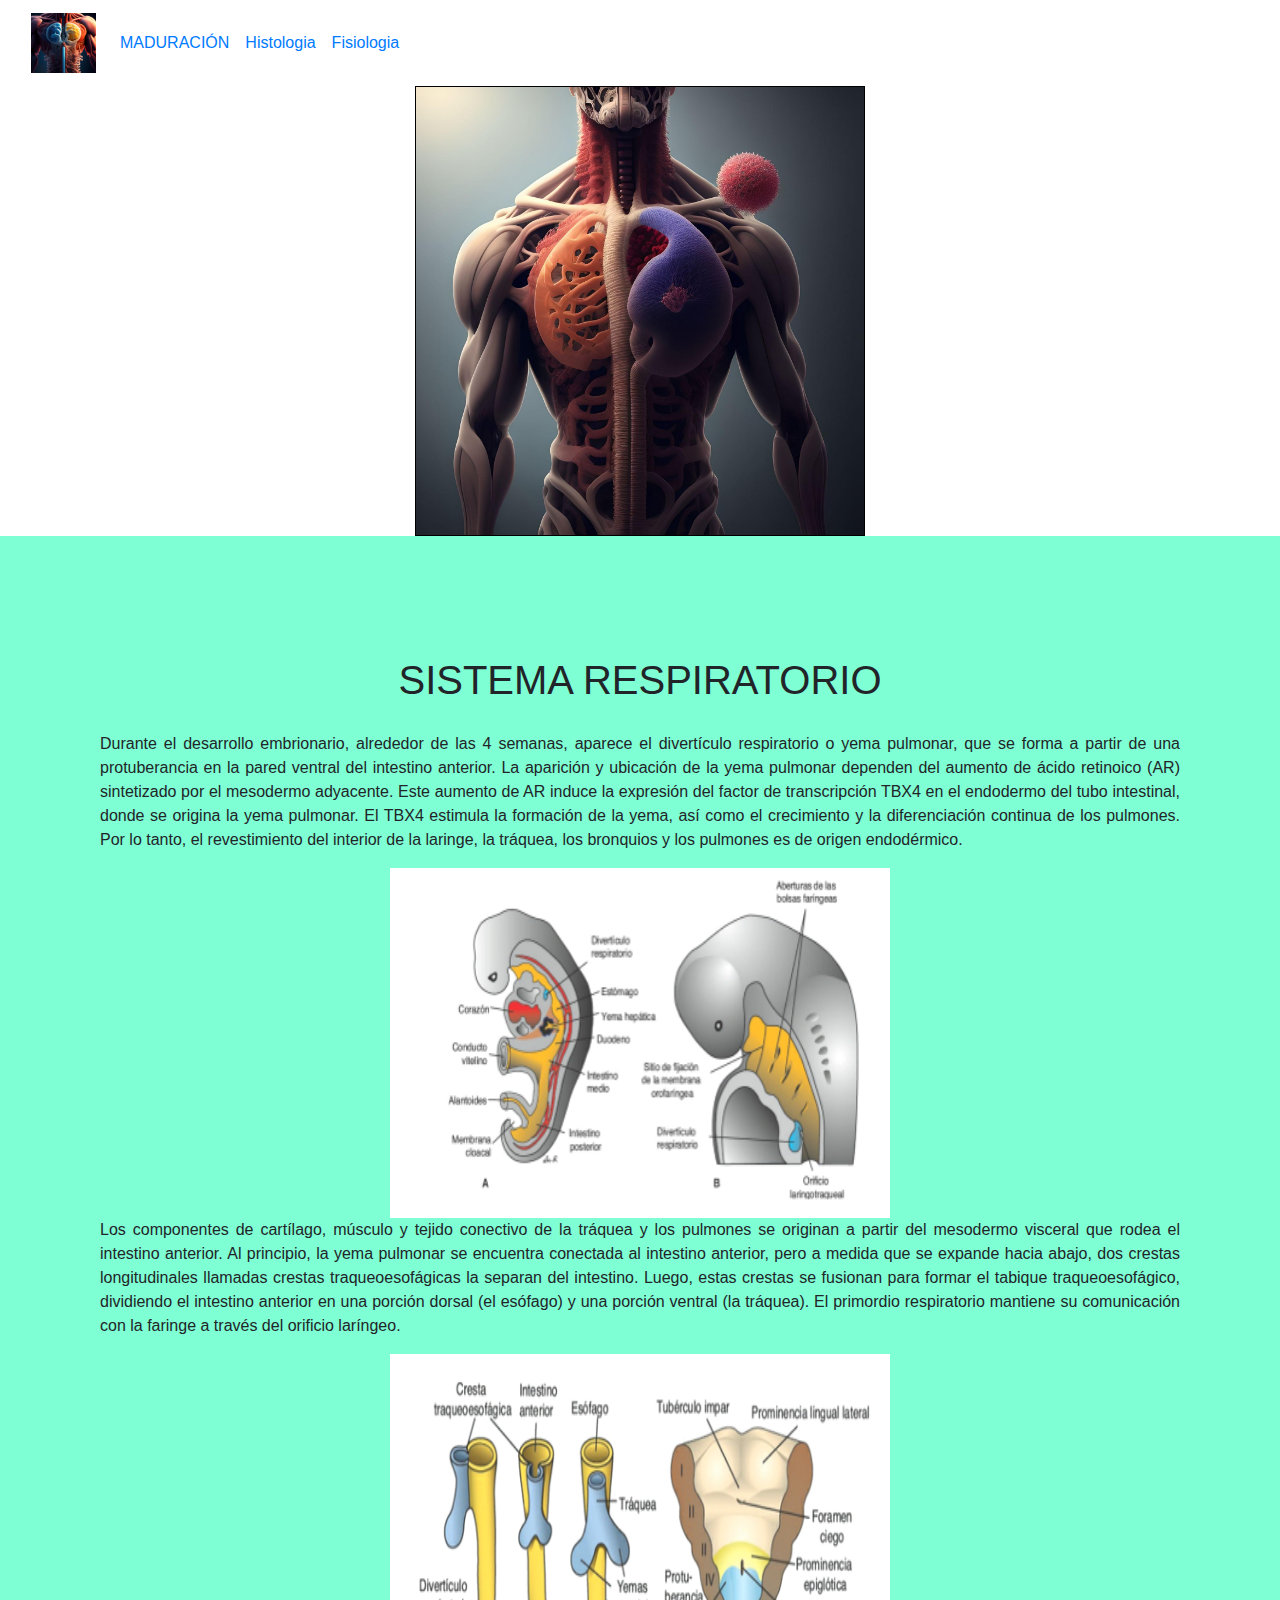
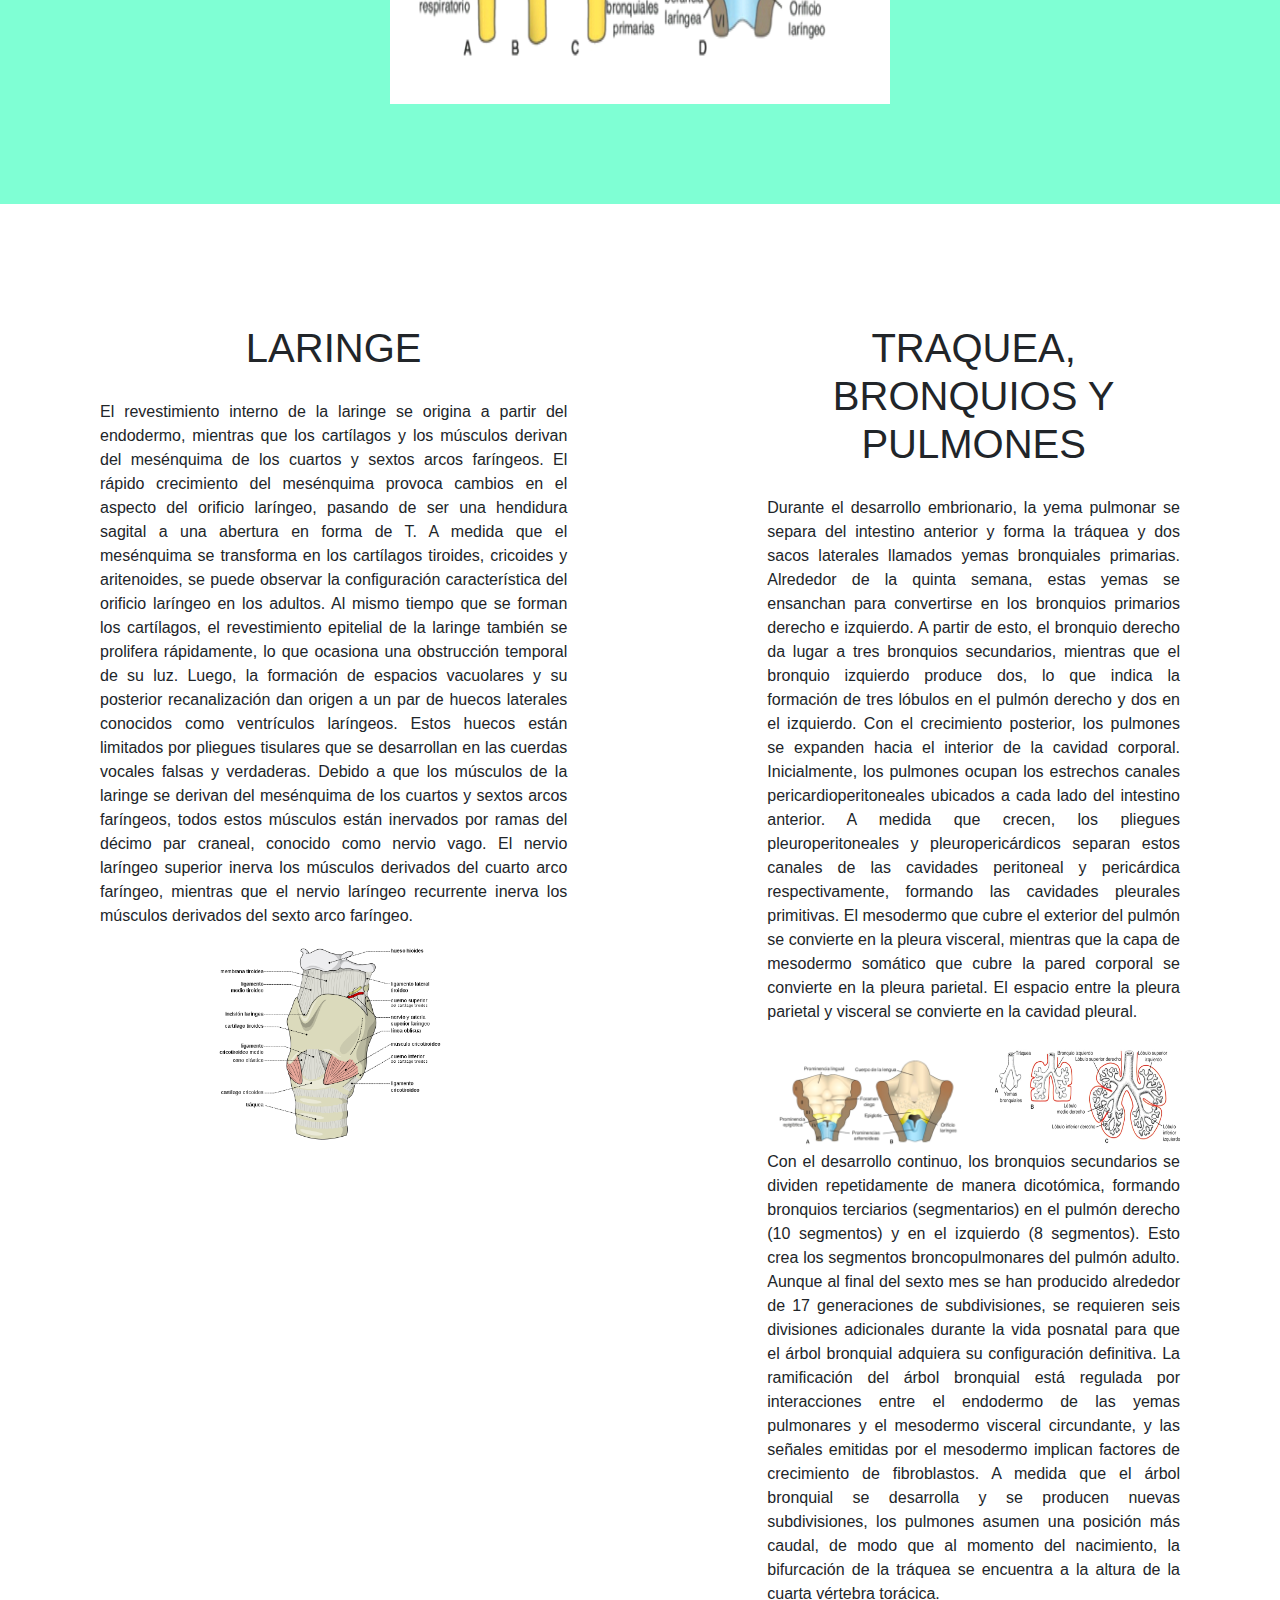
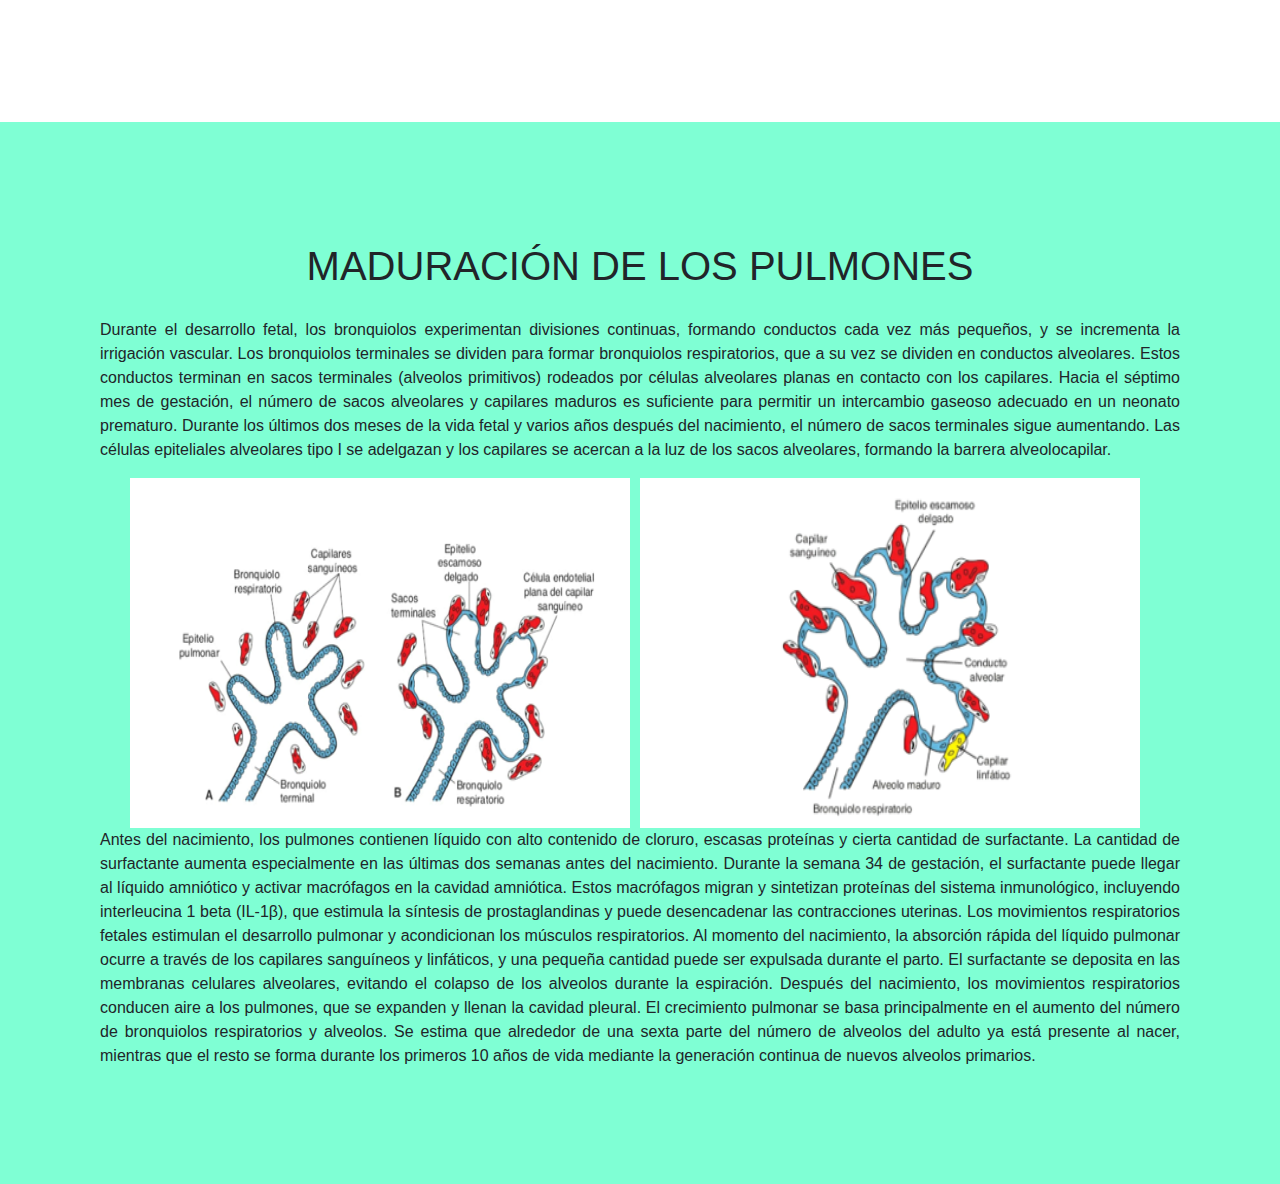
<file: index.html>
<!DOCTYPE html>
<html lang="en">
  <head>
    <meta charset="UTF-8" />
    <meta name="viewport" content="width=device-width, initial-scale=1.0" />
    <link rel="stylesheet" href="css/Style.css" />
    <link
      href="https://cdn.jsdelivr.net/npm/bootstrap@5.3.0-alpha1/dist/css/bootstrap.min.css"
      rel="stylesheet"
      integrity="sha384-GLhlTQ8iRABdZLl6O3oVMWSktQOp6b7In1Zl3/Jr59b6EGGoI1aFkw7cmDA6j6gD"
      crossorigin="anonymous"
    />
    <link
      rel="stylesheet"
      href="https://stackpath.bootstrapcdn.com/bootstrap/4.5.0/css/bootstrap.min.css"
    />

    <script
      src="https://cdn.jsdelivr.net/npm/bootstrap@5.3.0-alpha1/dist/js/bootstrap.bundle.min.js"
      integrity="sha384-w76AqPfDkMBDXo30jS1Sgez6pr3x5MlQ1ZAGC+nuZB+EYdgRZgiwxhTBTkF7CXvN"
      crossorigin="anonymous"
    ></script>

    <title>Sistema respiratorio</title>
  </head>
  <body>
    <header>
      <nav class="navbar navbar-expand-lg bg-body-tertiary">
        <div class="container-fluid">
          <a class="navbar-brand" href="#"
            ><img
              src="./Imagnes/2023-6-17/fotor-ai-20230617152921_1.jpg"
              class="logo"
          /></a>
          <button
            class="navbar-toggler"
            type="button"
            data-bs-toggle="collapse"
            data-bs-target="#navbarNav"
            aria-controls="navbarNav"
            aria-expanded="false"
            aria-label="Toggle navigation"
          >
            <span class="navbar-toggler-icon"></span>
          </button>
          <div class="collapse navbar-collapse" id="navbarNav">
            <ul class="navbar-nav">
              <li class="nav-item">
                <a class="nav-link active" aria-current="page" href="#"
                  >MADURACIÓN</a
                >
              </li>
              <li class="nav-item">
                <a class="nav-link" href="./Histologia.html">Histologia</a>
              </li>

              <li class="nav-item">
                <a
                  class="nav-link"
                  href="./FISIOLOGIA DEL SISTEMA RESPIRATORIO.html"
                  >Fisiologia</a
                >
              </li>
            </ul>
          </div>
        </div>
      </nav>
    </header>

    <section>
      <div class="d-flex justify-content-center align-items-center">
        <img
          src="./Imagnes/2023-6-17/fotor-ai-20230617152921_2.jpg"
          class="Home"
        />
      </div>

      <div class="Inicio">
        <h1>SISTEMA RESPIRATORIO</h1>
        <p>
          Durante el desarrollo embrionario, alrededor de las 4 semanas, aparece
          el divertículo respiratorio o yema pulmonar, que se forma a partir de
          una protuberancia en la pared ventral del intestino anterior. La
          aparición y ubicación de la yema pulmonar dependen del aumento de
          ácido retinoico (AR) sintetizado por el mesodermo adyacente. Este
          aumento de AR induce la expresión del factor de transcripción TBX4 en
          el endodermo del tubo intestinal, donde se origina la yema pulmonar.
          El TBX4 estimula la formación de la yema, así como el crecimiento y la
          diferenciación continua de los pulmones. Por lo tanto, el
          revestimiento del interior de la laringe, la tráquea, los bronquios y
          los pulmones es de origen endodérmico.
        </p>
        <div class="d-flex justify-content-center align-items-center">
          <img src="./Imagnes/Fotos sistema/Maduracion1 .png" class="foto1" />
        </div>

        <p>
          Los componentes de cartílago, músculo y tejido conectivo de la tráquea
          y los pulmones se originan a partir del mesodermo visceral que rodea
          el intestino anterior. Al principio, la yema pulmonar se encuentra
          conectada al intestino anterior, pero a medida que se expande hacia
          abajo, dos crestas longitudinales llamadas crestas traqueoesofágicas
          la separan del intestino. Luego, estas crestas se fusionan para formar
          el tabique traqueoesofágico, dividiendo el intestino anterior en una
          porción dorsal (el esófago) y una porción ventral (la tráquea). El
          primordio respiratorio mantiene su comunicación con la faringe a
          través del orificio laríngeo.
        </p>
        <div class="d-flex justify-content-center align-items-center">
          <img src="./Imagnes/Fotos sistema/maduracion2.png" class="foto1" />
        </div>
      </div>
      <div class="info">
        <div class="laringe">
          <h1>LARINGE</h1>
          <p>
            El revestimiento interno de la laringe se origina a partir del
            endodermo, mientras que los cartílagos y los músculos derivan del
            mesénquima de los cuartos y sextos arcos faríngeos. El rápido
            crecimiento del mesénquima provoca cambios en el aspecto del
            orificio laríngeo, pasando de ser una hendidura sagital a una
            abertura en forma de T. A medida que el mesénquima se transforma en
            los cartílagos tiroides, cricoides y aritenoides, se puede observar
            la configuración característica del orificio laríngeo en los
            adultos. Al mismo tiempo que se forman los cartílagos, el
            revestimiento epitelial de la laringe también se prolifera
            rápidamente, lo que ocasiona una obstrucción temporal de su luz.
            Luego, la formación de espacios vacuolares y su posterior
            recanalización dan origen a un par de huecos laterales conocidos
            como ventrículos laríngeos. Estos huecos están limitados por
            pliegues tisulares que se desarrollan en las cuerdas vocales falsas
            y verdaderas. Debido a que los músculos de la laringe se derivan del
            mesénquima de los cuartos y sextos arcos faríngeos, todos estos
            músculos están inervados por ramas del décimo par craneal, conocido
            como nervio vago. El nervio laríngeo superior inerva los músculos
            derivados del cuarto arco faríngeo, mientras que el nervio laríngeo
            recurrente inerva los músculos derivados del sexto arco faríngeo.
          </p>
          <div class="d-flex justify-content-center align-items-center">
            <img src="./Imagnes/Fotos sistema/laringe.png" class="foto2" />
          </div>
        </div>
        <div class="traquea">
          <h1>TRAQUEA, BRONQUIOS Y PULMONES</h1>
          <p>
            Durante el desarrollo embrionario, la yema pulmonar se separa del
            intestino anterior y forma la tráquea y dos sacos laterales llamados
            yemas bronquiales primarias. Alrededor de la quinta semana, estas
            yemas se ensanchan para convertirse en los bronquios primarios
            derecho e izquierdo. A partir de esto, el bronquio derecho da lugar
            a tres bronquios secundarios, mientras que el bronquio izquierdo
            produce dos, lo que indica la formación de tres lóbulos en el pulmón
            derecho y dos en el izquierdo. Con el crecimiento posterior, los
            pulmones se expanden hacia el interior de la cavidad corporal.
            Inicialmente, los pulmones ocupan los estrechos canales
            pericardioperitoneales ubicados a cada lado del intestino anterior.
            A medida que crecen, los pliegues pleuroperitoneales y
            pleuropericárdicos separan estos canales de las cavidades peritoneal
            y pericárdica respectivamente, formando las cavidades pleurales
            primitivas. El mesodermo que cubre el exterior del pulmón se
            convierte en la pleura visceral, mientras que la capa de mesodermo
            somático que cubre la pared corporal se convierte en la pleura
            parietal. El espacio entre la pleura parietal y visceral se
            convierte en la cavidad pleural.
          </p>
          <div class="image-container">
            <img src="./Imagnes/Fotos sistema/Traquea1.png" class="foto2" />
            <img src="./Imagnes/Fotos sistema/Traquea2.png" class="foto2" />
          </div>

          <p>
            Con el desarrollo continuo, los bronquios secundarios se dividen
            repetidamente de manera dicotómica, formando bronquios terciarios
            (segmentarios) en el pulmón derecho (10 segmentos) y en el izquierdo
            (8 segmentos). Esto crea los segmentos broncopulmonares del pulmón
            adulto. Aunque al final del sexto mes se han producido alrededor de
            17 generaciones de subdivisiones, se requieren seis divisiones
            adicionales durante la vida posnatal para que el árbol bronquial
            adquiera su configuración definitiva. La ramificación del árbol
            bronquial está regulada por interacciones entre el endodermo de las
            yemas pulmonares y el mesodermo visceral circundante, y las señales
            emitidas por el mesodermo implican factores de crecimiento de
            fibroblastos. A medida que el árbol bronquial se desarrolla y se
            producen nuevas subdivisiones, los pulmones asumen una posición más
            caudal, de modo que al momento del nacimiento, la bifurcación de la
            tráquea se encuentra a la altura de la cuarta vértebra torácica.
          </p>
        </div>
      </div>
      <div>
        <div class="maduracion">
          <h1>MADURACIÓN DE LOS PULMONES</h1>
          <p>
            Durante el desarrollo fetal, los bronquiolos experimentan divisiones
            continuas, formando conductos cada vez más pequeños, y se incrementa
            la irrigación vascular. Los bronquiolos terminales se dividen para
            formar bronquiolos respiratorios, que a su vez se dividen en
            conductos alveolares. Estos conductos terminan en sacos terminales
            (alveolos primitivos) rodeados por células alveolares planas en
            contacto con los capilares. Hacia el séptimo mes de gestación, el
            número de sacos alveolares y capilares maduros es suficiente para
            permitir un intercambio gaseoso adecuado en un neonato prematuro.
            Durante los últimos dos meses de la vida fetal y varios años después
            del nacimiento, el número de sacos terminales sigue aumentando. Las
            células epiteliales alveolares tipo I se adelgazan y los capilares
            se acercan a la luz de los sacos alveolares, formando la barrera
            alveolocapilar.
          </p>
          <div
            class="image-container d-flex justify-content-center align-items-center"
          >
            <img src="./Imagnes/Fotos sistema/maduracion3.png" class="foto3" />
            <img src="./Imagnes/Fotos sistema/maduracion4.png" class="foto3" />
          </div>
          <p>
            Antes del nacimiento, los pulmones contienen líquido con alto
            contenido de cloruro, escasas proteínas y cierta cantidad de
            surfactante. La cantidad de surfactante aumenta especialmente en las
            últimas dos semanas antes del nacimiento. Durante la semana 34 de
            gestación, el surfactante puede llegar al líquido amniótico y
            activar macrófagos en la cavidad amniótica. Estos macrófagos migran
            y sintetizan proteínas del sistema inmunológico, incluyendo
            interleucina 1 beta (IL-1β), que estimula la síntesis de
            prostaglandinas y puede desencadenar las contracciones uterinas. Los
            movimientos respiratorios fetales estimulan el desarrollo pulmonar y
            acondicionan los músculos respiratorios. Al momento del nacimiento,
            la absorción rápida del líquido pulmonar ocurre a través de los
            capilares sanguíneos y linfáticos, y una pequeña cantidad puede ser
            expulsada durante el parto. El surfactante se deposita en las
            membranas celulares alveolares, evitando el colapso de los alveolos
            durante la espiración. Después del nacimiento, los movimientos
            respiratorios conducen aire a los pulmones, que se expanden y llenan
            la cavidad pleural. El crecimiento pulmonar se basa principalmente
            en el aumento del número de bronquiolos respiratorios y alveolos. Se
            estima que alrededor de una sexta parte del número de alveolos del
            adulto ya está presente al nacer, mientras que el resto se forma
            durante los primeros 10 años de vida mediante la generación continua
            de nuevos alveolos primarios.
          </p>
        </div>
      </div>
    </section>
  </body>
</html>
</file>
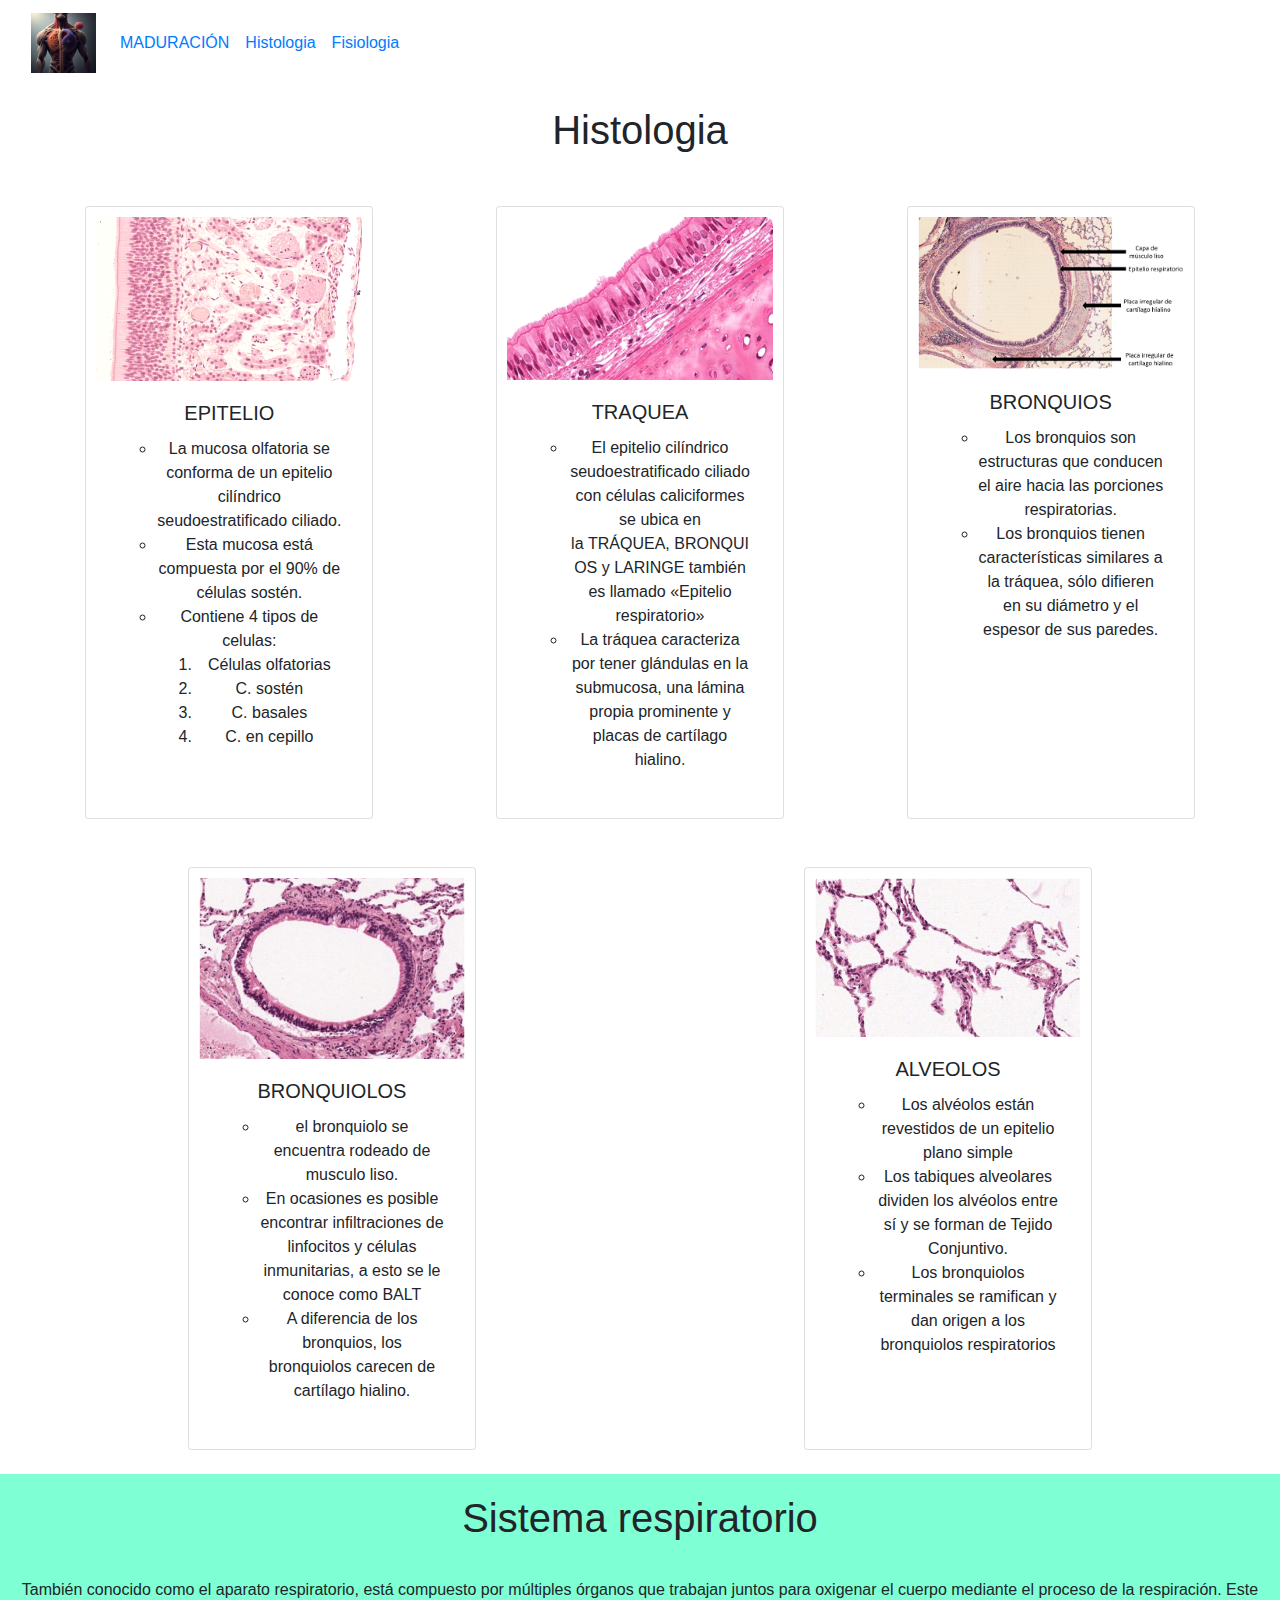
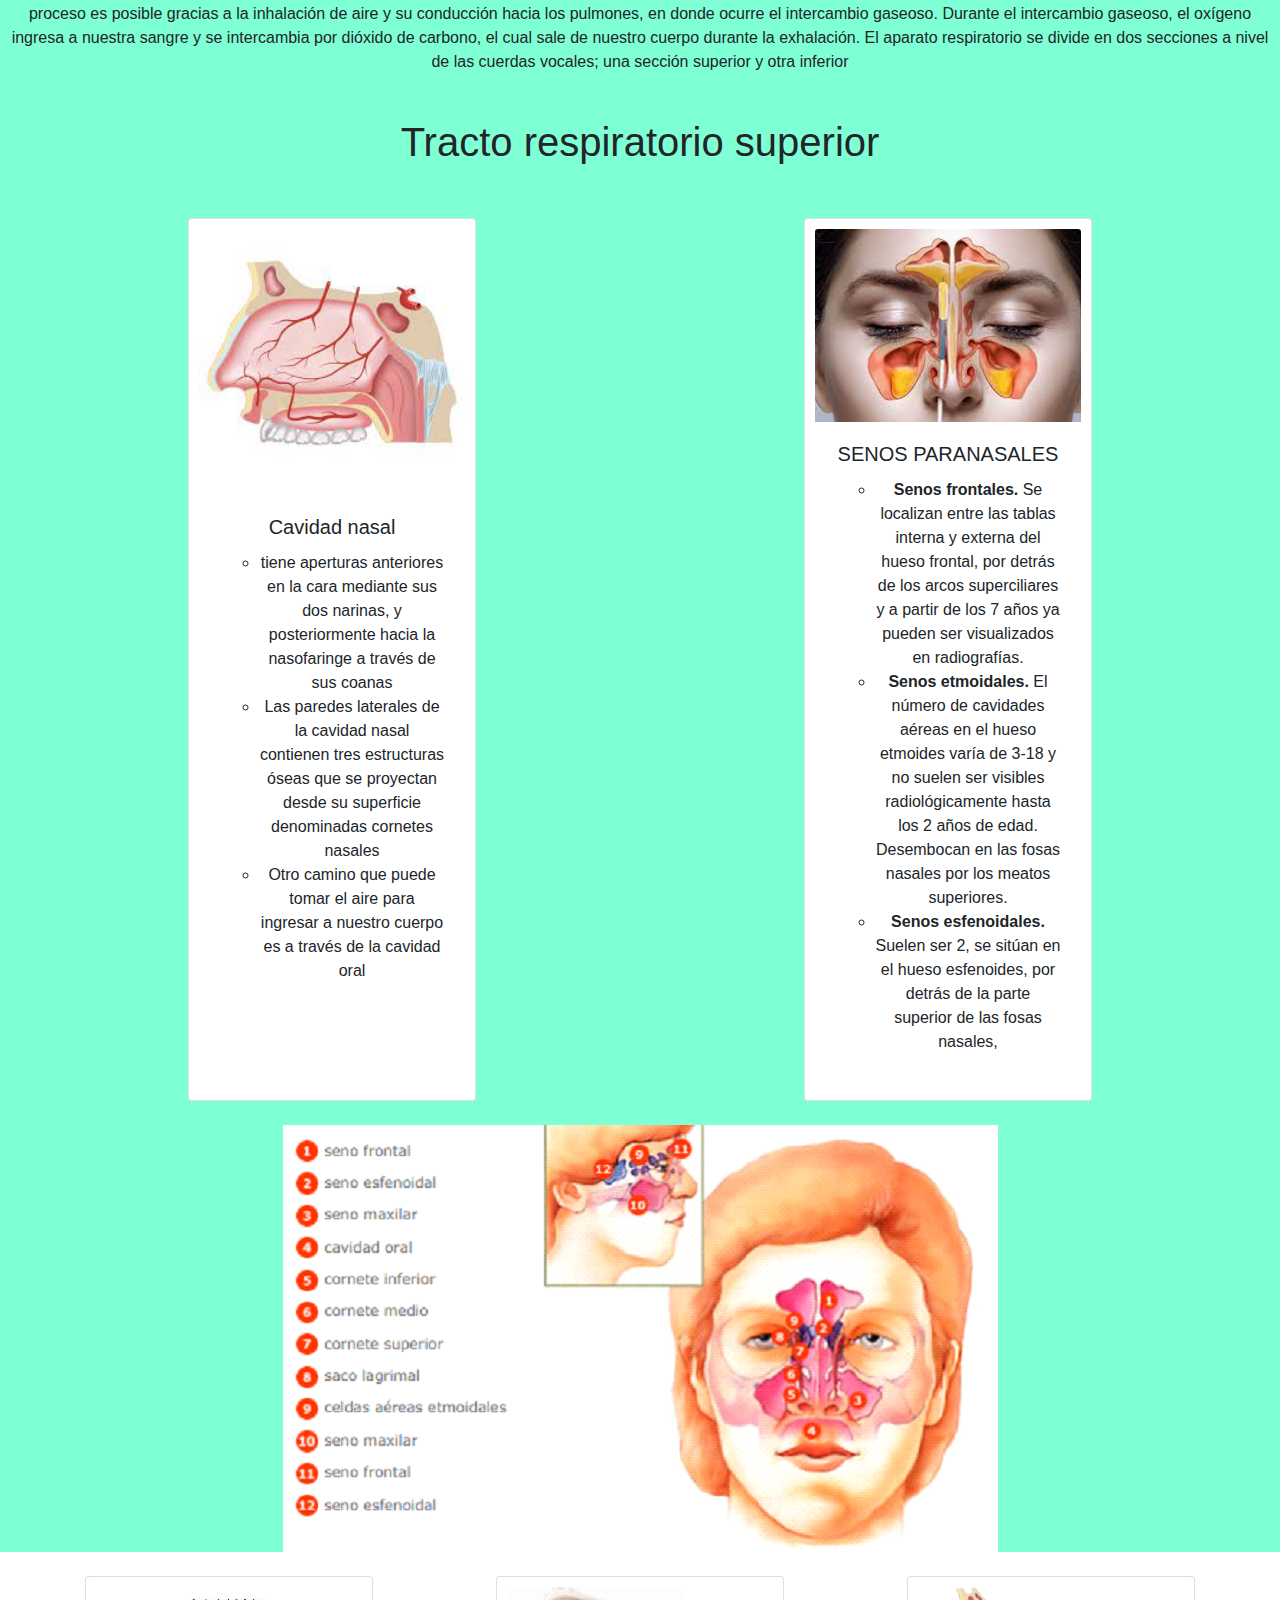
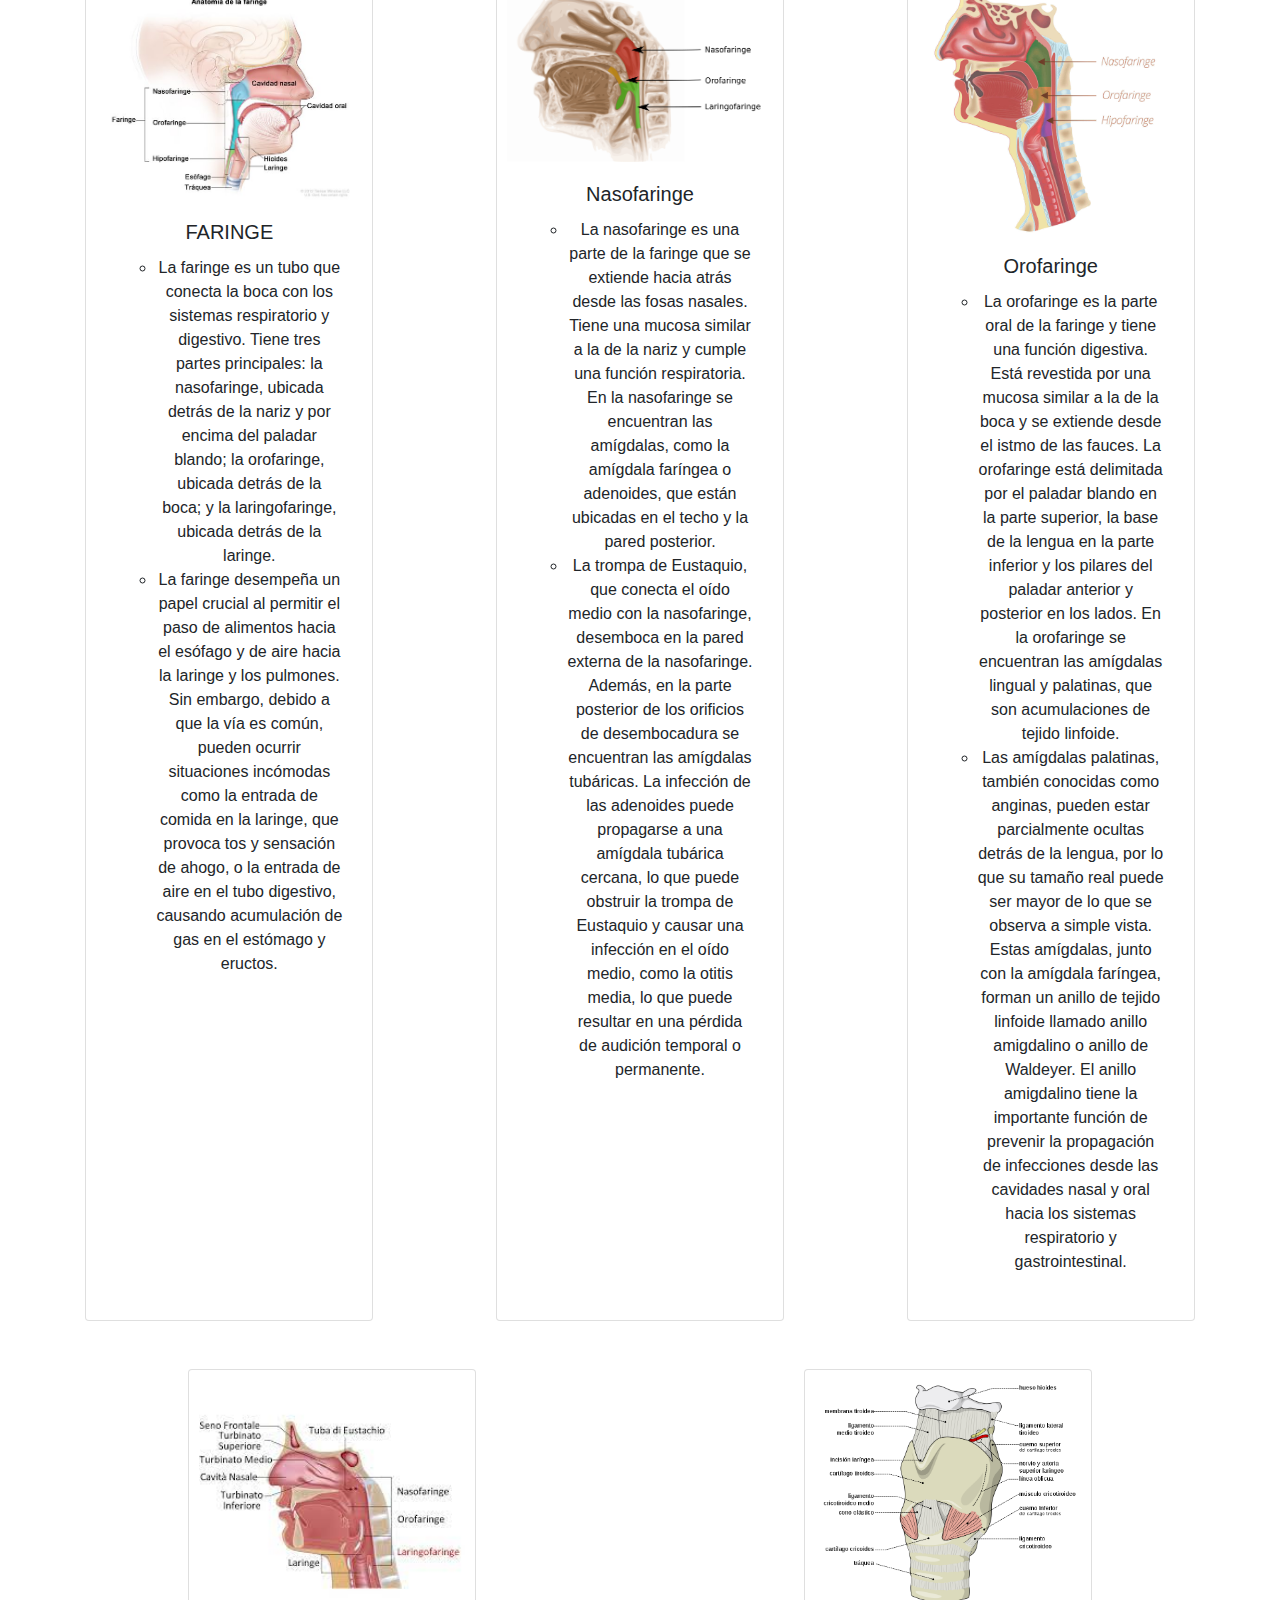
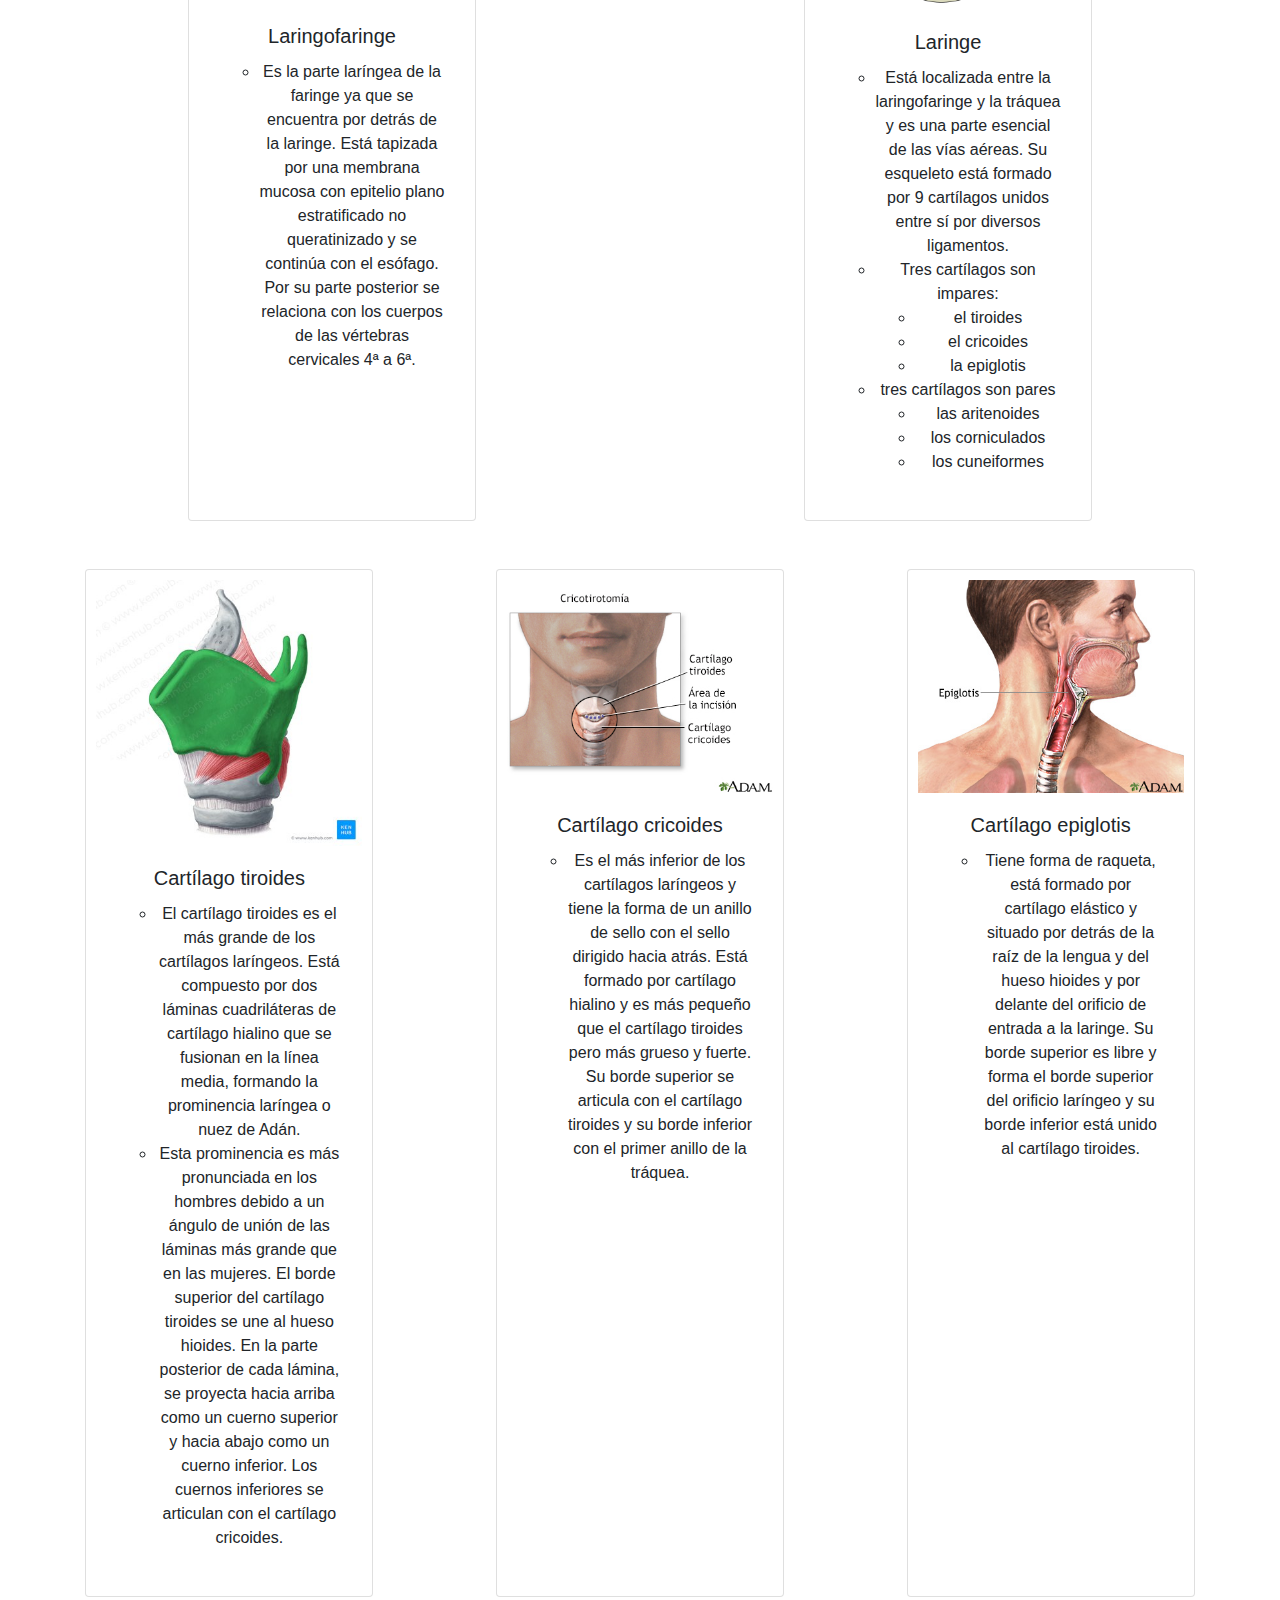
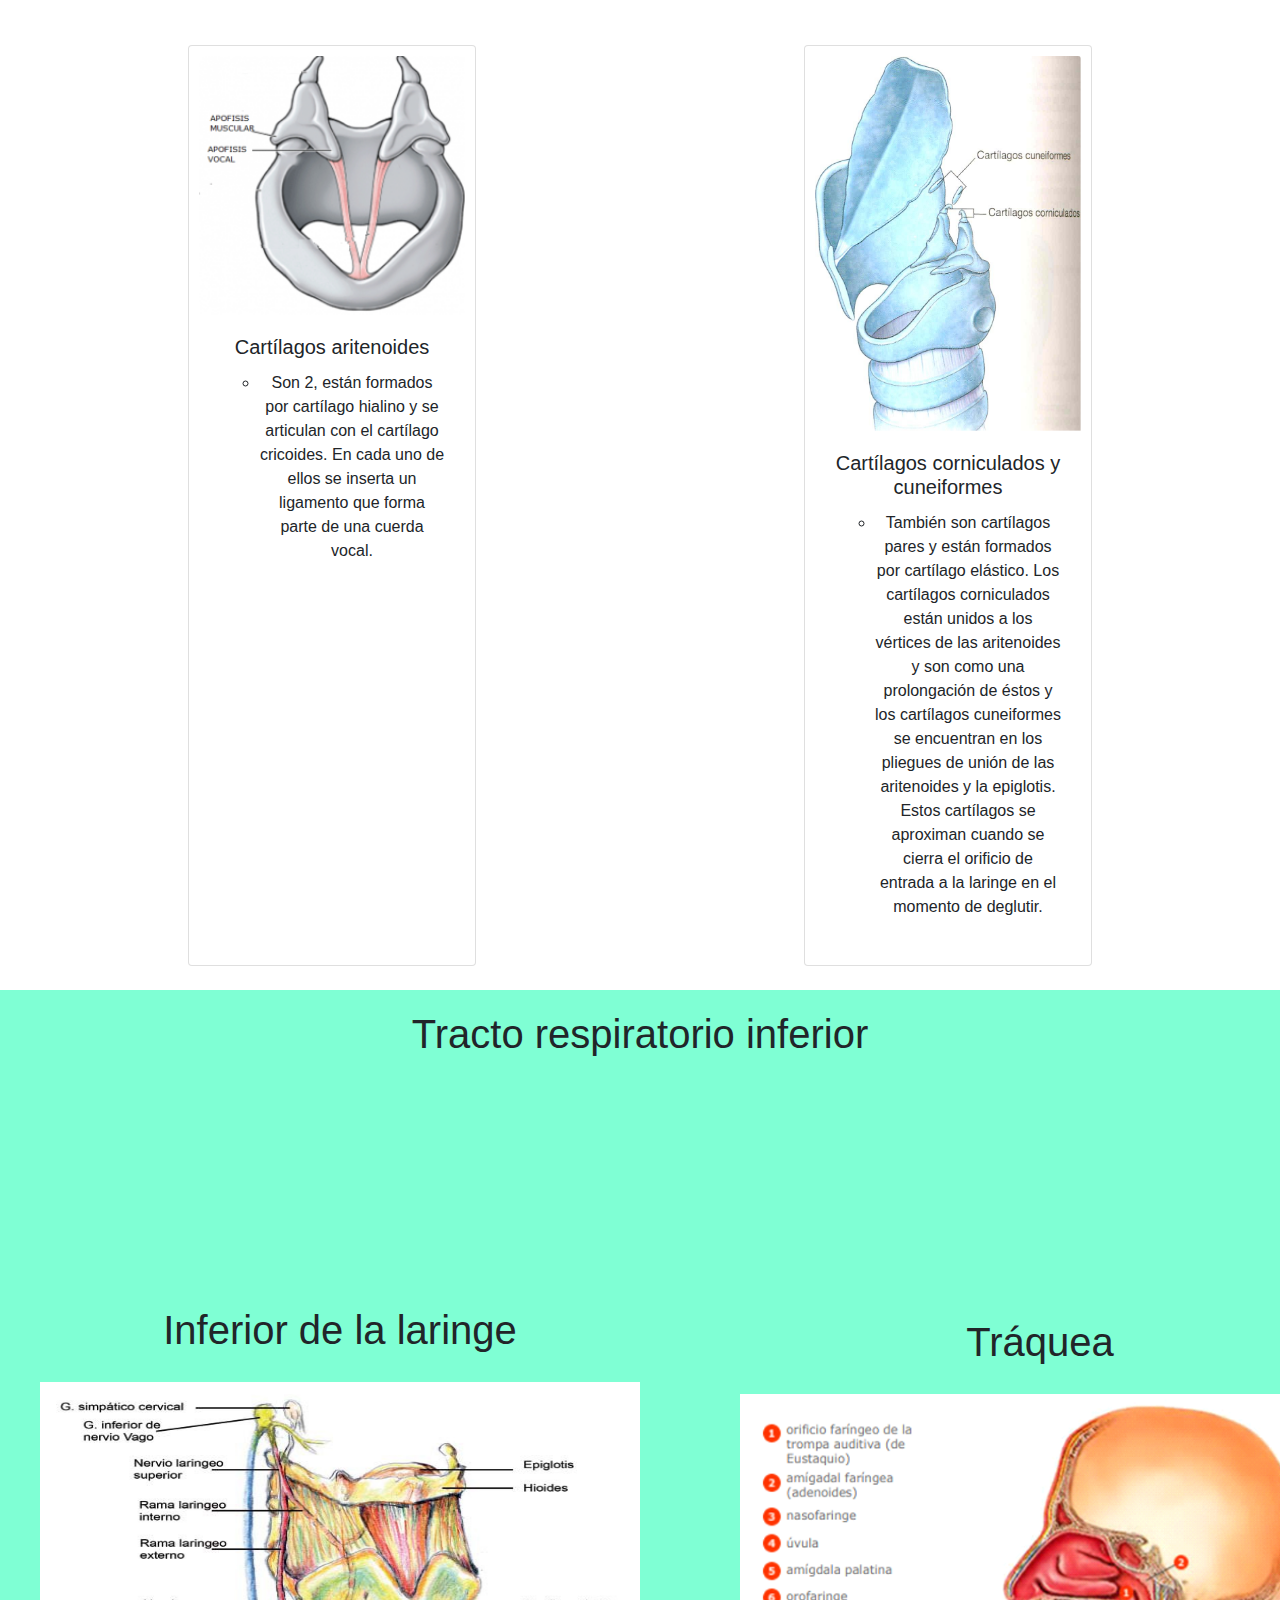
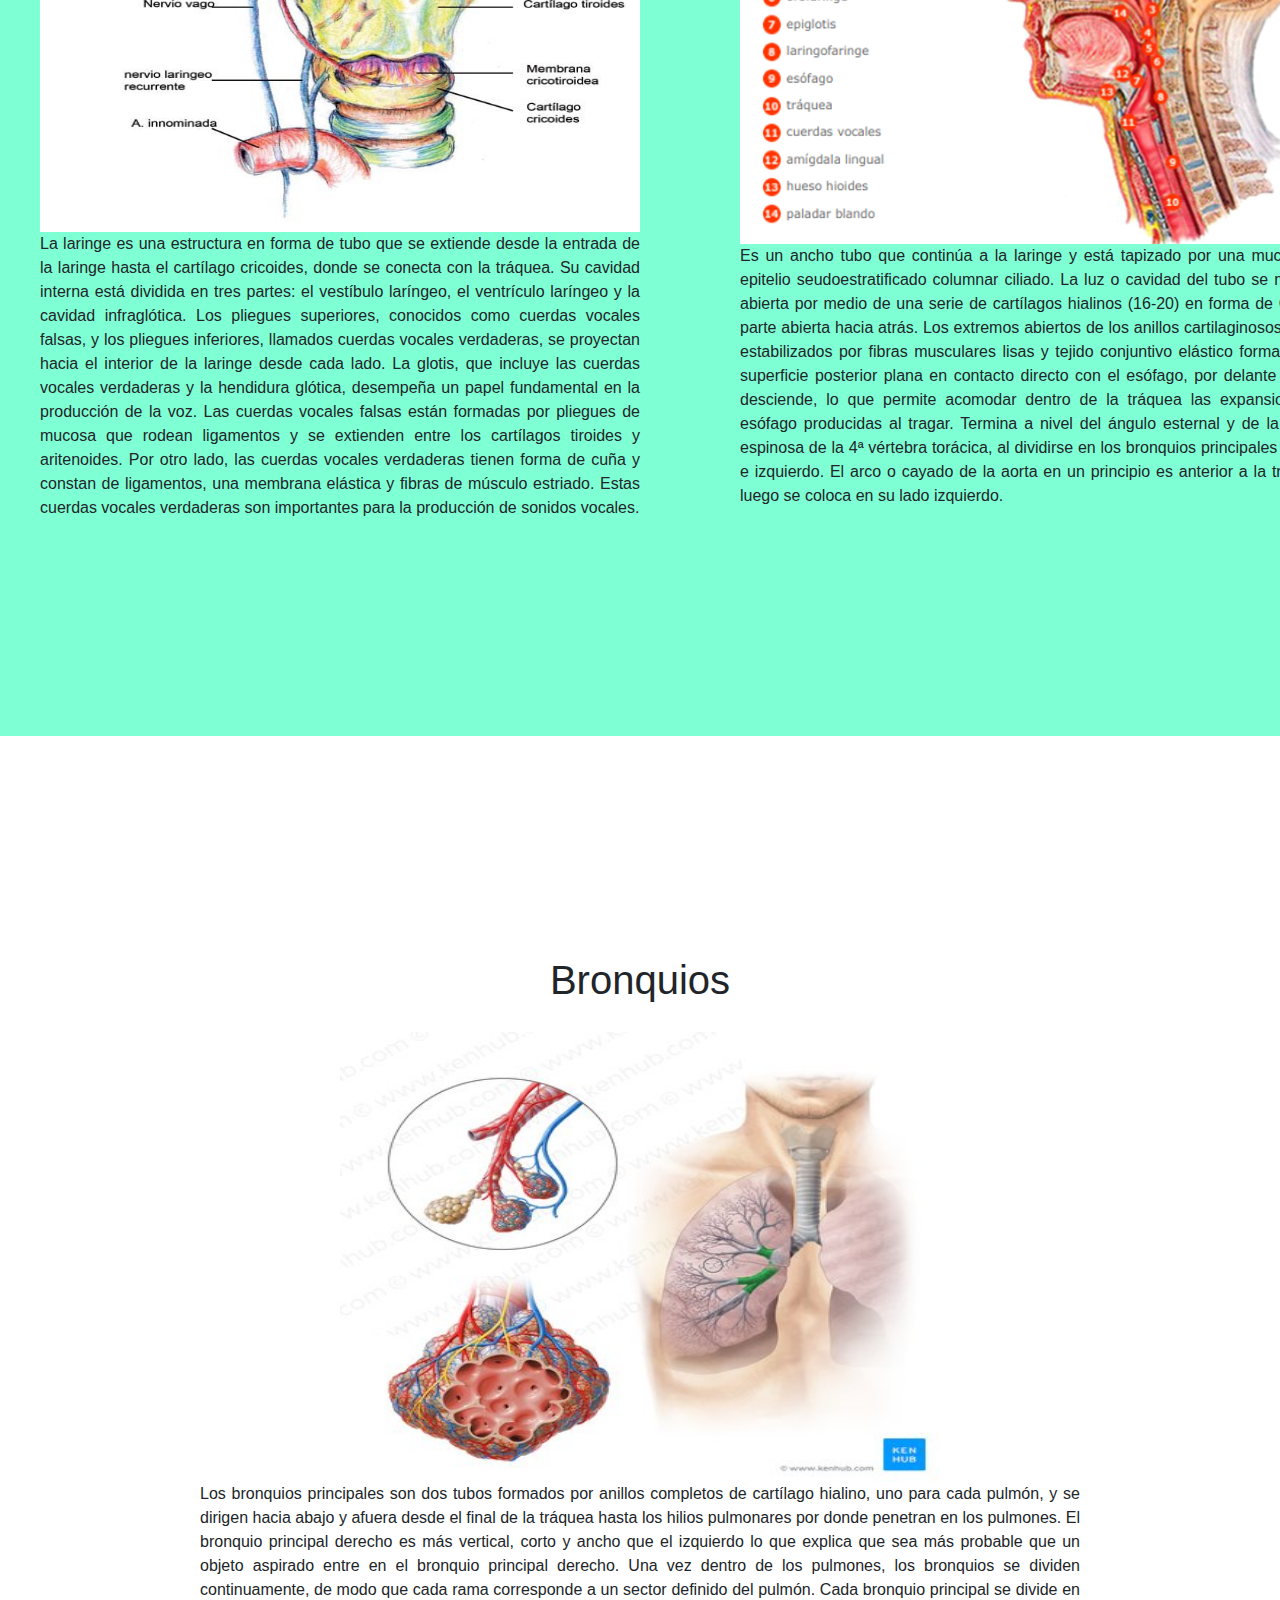
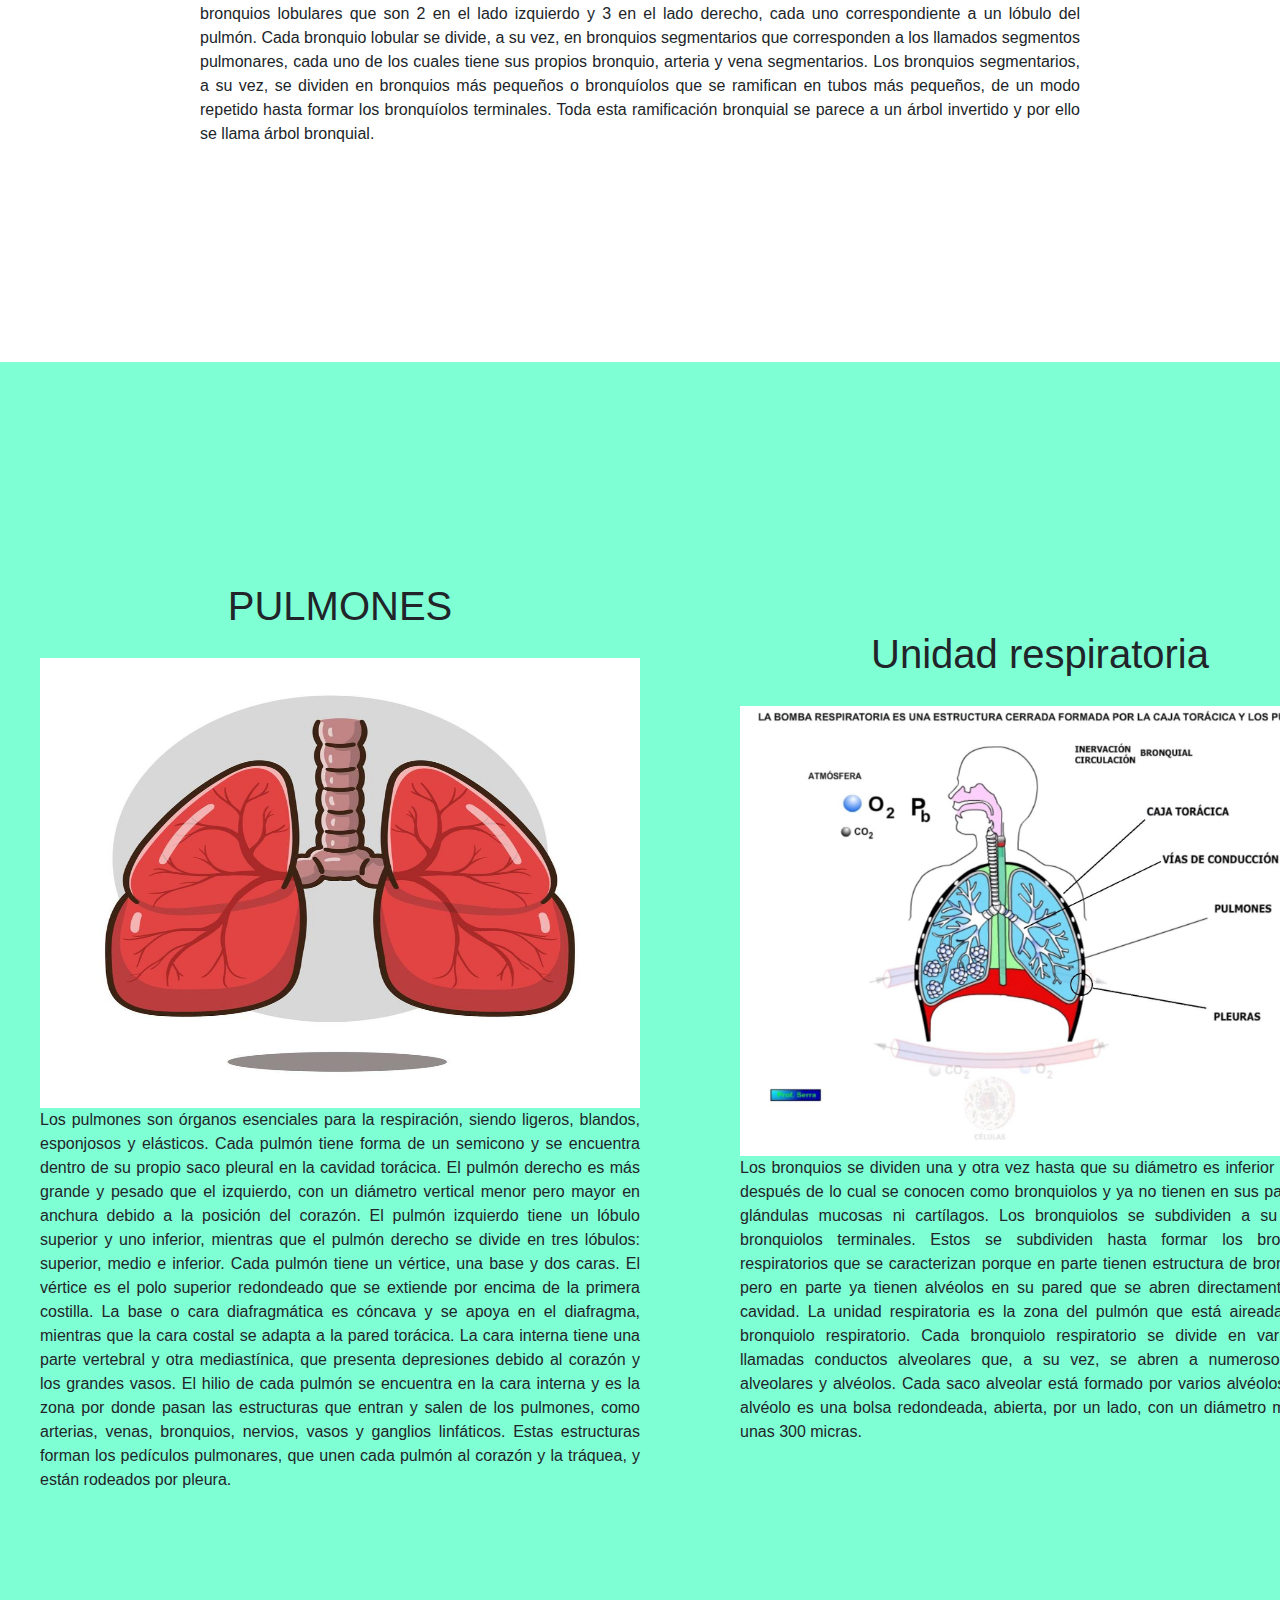
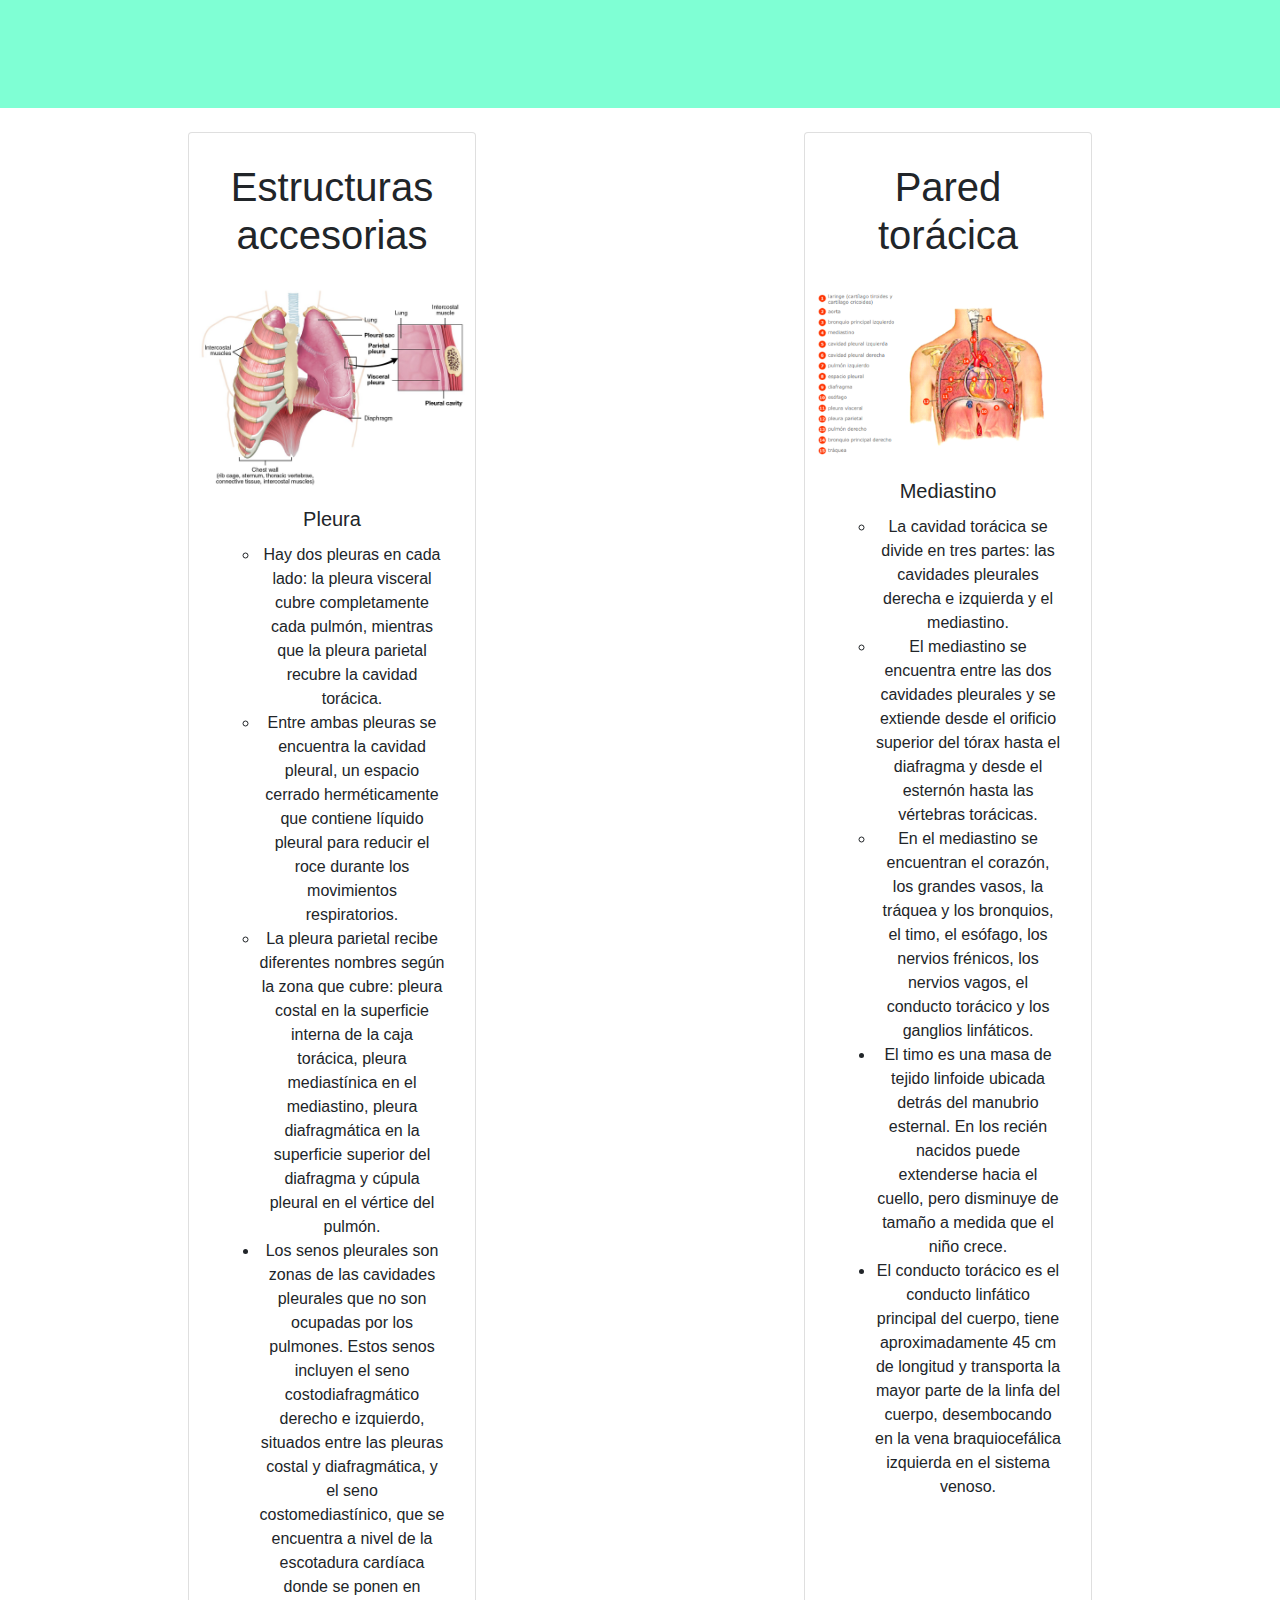
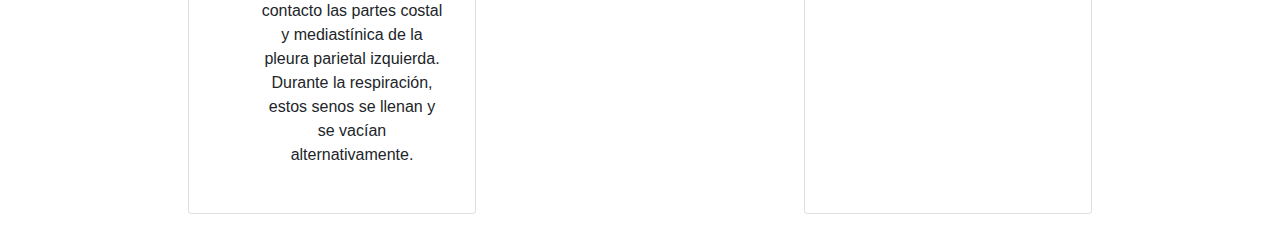
<file: Histologia.html>
<!DOCTYPE html>
<html lang="en">
  <head>
    <meta charset="UTF-8" />
    <meta name="viewport" content="width=device-width, initial-scale=1.0" />
    <title>Document</title>
    <link rel="stylesheet" href="css/Style_2.css">
    <link rel="stylesheet" href="css/Style.css" />
    <link
      href="https://cdn.jsdelivr.net/npm/bootstrap@5.3.0-alpha1/dist/css/bootstrap.min.css"
      rel="stylesheet"
      integrity="sha384-GLhlTQ8iRABdZLl6O3oVMWSktQOp6b7In1Zl3/Jr59b6EGGoI1aFkw7cmDA6j6gD"
      crossorigin="anonymous"
    />
    <link
      rel="stylesheet"
      href="https://stackpath.bootstrapcdn.com/bootstrap/4.5.0/css/bootstrap.min.css"
    />

    <script
      src="https://cdn.jsdelivr.net/npm/bootstrap@5.3.0-alpha1/dist/js/bootstrap.bundle.min.js"
      integrity="sha384-w76AqPfDkMBDXo30jS1Sgez6pr3x5MlQ1ZAGC+nuZB+EYdgRZgiwxhTBTkF7CXvN"
      crossorigin="anonymous"
    ></script>
  </head>
  <body>
    <header>
      <nav class="navbar navbar-expand-lg bg-body-tertiary navegacion">
        <div class="container-fluid">
          <a class="navbar-brand" href="#"
            ><img
              src="./Imagnes/2023-6-17/fotor-ai-20230617152921_2.jpg"
              class="logo"
          /></a>
          <button
            class="navbar-toggler"
            type="button"
            data-bs-toggle="collapse"
            data-bs-target="#navbarNav"
            aria-controls="navbarNav"
            aria-expanded="false"
            aria-label="Toggle navigation"
          >
            <span class="navbar-toggler-icon"></span>
          </button>
          <div class="collapse navbar-collapse" id="navbarNav">
            <ul class="navbar-nav">
              <li class="nav-item">
                <a class="nav-link active" aria-current="page" href="./index.html">MADURACIÓN</a>
              </li>
              <li class="nav-item">
                <a class="nav-link" href="./Histologia.html">Histologia</a>
              </li>
              
              <li class="nav-item">
                <a class="nav-link " href="./FISIOLOGIA DEL SISTEMA RESPIRATORIO.html">Fisiologia</a>
              </li>
            </ul>
          </div>
        </div>
      </nav>
    </header>

    <main>
      <h1>Histologia</h1>
      <section class="d-flex p-4 justify-content-around">
        <div class="card" style="width: 18rem">
          <img
            class="card-img-top"
            src="./Imagnes/2023-6-17/Screenshot 2023-06-18 183927.png"
            alt="Card image cap"
          />

          <div class="card-body">
            <h5 class="card-title">EPITELIO</h5>
            <ul>
              <li class="card-text" type="circle">
                La mucosa olfatoria se conforma de un epitelio cilíndrico
                seudoestratificado ciliado.
              </li>
              <li class="card-text" type="circle">
                Esta mucosa está compuesta por el 90% de células sostén.
              </li>
              <li class="card-text" type="circle">
                Contiene 4 tipos de celulas:
                <ol>
                  <li>Células olfatorias</li>
                  <li>C. sostén</li>
                  <li>C. basales</li>
                  <li>C. en cepillo</li>
                </ol>
              </li>
            </ul>
          </div>
        </div>

        <div class="card" style="width: 18rem">
          <img
            class="card-img-top"
            src="./Imagnes/2023-6-17/Traquea.png"
            alt="Card image cap"
          />
          <div class="card-body">
            <h5 class="card-title">TRAQUEA</h5>
            <ul>
              <li class="card-text" type="circle">
                El epitelio cilíndrico seudoestratificado ciliado con células
                caliciformes se ubica en la TRÁQUEA, BRONQUIOS y LARINGE también
                es llamado «Epitelio respiratorio»
              </li>
              <li class="card-text" type="circle">
                La tráquea caracteriza por tener glándulas en la submucosa, una
                lámina propia prominente y placas de cartílago hialino.
              </li>
            </ul>
          </div>
        </div>

        <div class="card" style="width: 18rem">
          <img
            class="card-img-top"
            src="./Imagnes/2023-6-17/BRONQUIOS.png"
            alt="Card image cap"
          />
          <div class="card-body">
            <h5 class="card-title">BRONQUIOS</h5>
            <ul>
              <li class="card-text" type="circle">
                Los bronquios son estructuras que conducen el aire hacia las
                porciones respiratorias.
              </li>
              <li class="card-text" type="circle">
                Los bronquios tienen características similares a la tráquea,
                sólo difieren en su diámetro y el espesor de sus paredes.
              </li>
            </ul>
          </div>
        </div>
      </section>

      <section class="d-flex p-4 justify-content-around">
        <div class="card" style="width: 18rem">
          <img
            class="card-img-top"
            src="./Imagnes/2023-6-17/BRONQUIOLOS.png"
            alt="Card image cap"
          />

          <div class="card-body">
            <h5 class="card-title">BRONQUIOLOS</h5>
            <ul>
              <li class="card-text" type="circle">
                el bronquiolo se encuentra rodeado de musculo liso.
              </li>
              <li class="card-text" type="circle">
                En ocasiones es posible encontrar infiltraciones de linfocitos y
                células inmunitarias, a esto se le conoce como BALT
              </li>
              <li class="card-text" type="circle">
                A diferencia de los bronquios, los bronquiolos carecen de
                cartílago hialino.
              </li>
            </ul>
          </div>
        </div>

        <div class="card" style="width: 18rem">
          <img
            class="card-img-top"
            src="./Imagnes/2023-6-17/Alveolo.png"
            alt="Card image cap"
          />
          <div class="card-body">
            <h5 class="card-title">ALVEOLOS</h5>
            <ul>
              <li class="card-text" type="circle">
                Los alvéolos están revestidos de un epitelio plano simple
              </li>
              <li class="card-text" type="circle">
                Los tabiques alveolares dividen los alvéolos entre sí y se
                forman de Tejido Conjuntivo.
              </li>
              <li class="card-text" type="circle">
                Los bronquiolos terminales se ramifican y dan origen a los
                bronquiolos respiratorios
              </li>
            </ul>
          </div>
        </div>
      </section>

      <section class="sistema-respiratorio">
        <h1 class="text-center">Sistema respiratorio</h1>
        <p class="text-center p-2">
          También conocido como el aparato respiratorio, está compuesto por
          múltiples órganos que trabajan juntos para oxigenar el cuerpo mediante
          el proceso de la respiración. Este proceso es posible gracias a la
          inhalación de aire y su conducción hacia los pulmones, en donde ocurre
          el intercambio gaseoso. Durante el intercambio gaseoso, el oxígeno
          ingresa a nuestra sangre y se intercambia por dióxido de carbono, el
          cual sale de nuestro cuerpo durante la exhalación. El aparato
          respiratorio se divide en dos secciones a nivel de las cuerdas
          vocales; una sección superior y otra inferior
        </p>
        <h1 class="text-center">Tracto respiratorio superior</h1>

        <section class="d-flex p-4 justify-content-around">
          <div class="card" style="width: 18rem">
            <img
              class="card-img-top"
              src="./Imagnes/2023-6-17/Cavidad-nasal.jpeg"
              alt="Card image cap"
            />

            <div class="card-body">
              <h5 class="card-title">Cavidad nasal</h5>
              <ul>
                <li class="card-text" type="circle">
                  tiene aperturas anteriores en la cara mediante sus dos
                  narinas, y posteriormente hacia la nasofaringe a través de sus
                  coanas
                </li>
                <li class="card-text" type="circle">
                  Las paredes laterales de la cavidad nasal contienen tres
                  estructuras óseas que se proyectan desde su superficie
                  denominadas cornetes nasales
                </li>
                <li class="card-text" type="circle">
                  Otro camino que puede tomar el aire para ingresar a nuestro
                  cuerpo es a través de la cavidad oral
                </li>
              </ul>
            </div>
          </div>

          <div class="card" style="width: 18rem">
            <img
              class="card-img-top"
              src="./Imagnes/2023-6-17/Senos-PARANASALES.jpeg"
              alt="Card image cap"
            />
            <div class="card-body">
              <h5 class="card-title">SENOS PARANASALES</h5>
              <ul>
                <li class="card-text" type="circle">
                  <strong> Senos frontales. </strong> Se localizan entre las
                  tablas interna y externa del hueso frontal, por detrás de los
                  arcos superciliares y a partir de los 7 años ya pueden ser
                  visualizados en radiografías.
                </li>
                <li class="card-text" type="circle">
                  <strong>Senos etmoidales.</strong> El número de cavidades
                  aéreas en el hueso etmoides varía de 3-18 y no suelen ser
                  visibles radiológicamente hasta los 2 años de edad. Desembocan
                  en las fosas nasales por los meatos superiores.
                </li>
                <li class="card-text" type="circle">
                  <strong> Senos esfenoidales.</strong> Suelen ser 2, se sitúan
                  en el hueso esfenoides, por detrás de la parte superior de las
                  fosas nasales,
                </li>
              </ul>
            </div>
          </div>
        </section>
        <div class="d-flex justify-content-center align-items-center">
          <img src="./Imagnes/2023-6-17/senos.png" alt="" />
        </div>
      </section>

      <section>
       
      <section class="d-flex p-4 justify-content-around">
        <div class="card" style="width: 18rem">
          <img
            class="card-img-top"
            src="./Imagnes/Fotos sistema/Faringe.jpg"
            alt="Card image cap"
          />

          <div class="card-body">
            <h5 class="card-title">FARINGE</h5>
            <ul>
              <li class="card-text" type="circle">
                La faringe es un tubo que conecta la boca con los sistemas respiratorio y digestivo. Tiene tres partes principales: la nasofaringe, ubicada detrás de la nariz y por encima del paladar blando; la orofaringe, ubicada detrás de la boca; y la laringofaringe, ubicada detrás de la laringe. 
              </li>
              <li class="card-text" type="circle">
                La faringe desempeña un papel crucial al permitir el paso de alimentos hacia el esófago y de aire hacia la laringe y los pulmones. Sin embargo, debido a que la vía es común, pueden ocurrir situaciones incómodas como la entrada de comida en la laringe, que provoca tos y sensación de ahogo, o la entrada de aire en el tubo digestivo, causando acumulación de gas en el estómago y eructos.
              </li>
              
            </ul>
          </div>
        </div>

        <div class="card" style="width: 18rem">
          <img
            class="card-img-top"
            src="./Imagnes/Fotos sistema/Nasofaringe.png"
            alt="Card image cap"
          />
          <div class="card-body">
            <h5 class="card-title">Nasofaringe</h5>
            <ul>
              <li class="card-text" type="circle">
                La nasofaringe es una parte de la faringe que se extiende hacia atrás desde las fosas nasales. Tiene una mucosa similar a la de la nariz y cumple una función respiratoria. En la nasofaringe se encuentran las amígdalas, como la amígdala faríngea o adenoides, que están ubicadas en el techo y la pared posterior.
              </li>
              <li class="card-text" type="circle">
                La trompa de Eustaquio, que conecta el oído medio con la nasofaringe, desemboca en la pared externa de la nasofaringe. Además, en la parte posterior de los orificios de desembocadura se encuentran las amígdalas tubáricas. La infección de las adenoides puede propagarse a una amígdala tubárica cercana, lo que puede obstruir la trompa de Eustaquio y causar una infección en el oído medio, como la otitis media, lo que puede resultar en una pérdida de audición temporal o permanente.
              </li>
            </ul>
          </div>
        </div>

        <div class="card" style="width: 18rem">
          <img
            class="card-img-top"
            src="./Imagnes/Fotos sistema/orofaringe.jpg"
            alt="Card image cap"
          />
          <div class="card-body">
            <h5 class="card-title">Orofaringe</h5>
            <ul>
              <li class="card-text" type="circle">
                La orofaringe es la parte oral de la faringe y tiene una función digestiva. Está revestida por una mucosa similar a la de la boca y se extiende desde el istmo de las fauces. La orofaringe está delimitada por el paladar blando en la parte superior, la base de la lengua en la parte inferior y los pilares del paladar anterior y posterior en los lados. En la orofaringe se encuentran las amígdalas lingual y palatinas, que son acumulaciones de tejido linfoide.
              </li>
              <li class="card-text" type="circle">
                Las amígdalas palatinas, también conocidas como anginas, pueden estar parcialmente ocultas detrás de la lengua, por lo que su tamaño real puede ser mayor de lo que se observa a simple vista. Estas amígdalas, junto con la amígdala faríngea, forman un anillo de tejido linfoide llamado anillo amigdalino o anillo de Waldeyer. El anillo amigdalino tiene la importante función de prevenir la propagación de infecciones desde las cavidades nasal y oral hacia los sistemas respiratorio y gastrointestinal.





              </li>
            </ul>
          </div>
        </div>
      </section>

      <section class="d-flex p-4 justify-content-around">
        <div class="card" style="width: 18rem">
          <img
            class="card-img-top"
            src="./Imagnes/Fotos sistema/larigofaringe.jpg"
            alt="Card image cap"
          />

          <div class="card-body">
            <h5 class="card-title">Laringofaringe</h5>
            <ul>
              <li class="card-text" type="circle">
                Es la parte laríngea de la faringe ya que se encuentra por detrás de la laringe. Está tapizada por una membrana mucosa con epitelio plano estratificado no queratinizado y se continúa con el esófago. Por su parte posterior se relaciona con los cuerpos de las vértebras cervicales 4ª a 6ª.
              </li>
              
            </ul>
          </div>
        </div>

        <div class="card" style="width: 18rem">
          <img
            class="card-img-top"
            src="./Imagnes/Fotos sistema/laringe_2.png"
            alt="Card image cap"
          />
          <div class="card-body">
            <h5 class="card-title">Laringe</h5>
            <ul>
              <li class="card-text" type="circle">
                Está localizada entre la laringofaringe y la tráquea y es una parte esencial de las vías aéreas. Su esqueleto está formado por 9 cartílagos unidos entre sí por diversos ligamentos. 
              </li>
              <li class="card-text" type="circle">
                Tres cartílagos son impares: 
                <ul>
                  <li>
                    el tiroides
                  </li>
                  <li>
                    el cricoides 
                  </li>
                  <li>
                    la epiglotis
                  </li>
                </ul>
              </li>
              <li class="card-text" type="circle">
                tres cartílagos son pares
                <ul>
                  <li>
                    las aritenoides
                  </li>
                  <li>
                    los corniculados 
                  </li>
                  <li>
                    los cuneiformes
                  </li>
                </ul>
              </li>
            </ul>
          </div>
        </div>
        

      </section>
      <section>
        <section class="d-flex p-4 justify-content-around">
          <div class="card" style="width: 18rem">
            <img
              class="card-img-top"
              src="./Imagnes/Fotos sistema/Cartílago tiroides.jpg"
              alt="Card image cap"
            />
  
            <div class="card-body">
              <h5 class="card-title">Cartílago tiroides</h5>
              <ul>
                <li class="card-text" type="circle">
                  El cartílago tiroides es el más grande de los cartílagos laríngeos. Está compuesto por dos láminas cuadriláteras de cartílago hialino que se fusionan en la línea media, formando la prominencia laríngea o nuez de Adán.
                </li>
                <li class="card-text" type="circle">
                  Esta prominencia es más pronunciada en los hombres debido a un ángulo de unión de las láminas más grande que en las mujeres. El borde superior del cartílago tiroides se une al hueso hioides. En la parte posterior de cada lámina, se proyecta hacia arriba como un cuerno superior y hacia abajo como un cuerno inferior. Los cuernos inferiores se articulan con el cartílago cricoides.
                </li>
                
              </ul>
            </div>
          </div>
  
          <div class="card" style="width: 18rem">
            <img
              class="card-img-top"
              src="./Imagnes/Fotos sistema/Cricoides.jpg"
              alt="Card image cap"
            />
            <div class="card-body">
              <h5 class="card-title">Cartílago cricoides</h5>
              <ul>
                <li class="card-text" type="circle">
                  Es el más inferior de los cartílagos laríngeos y tiene la forma de un anillo de sello con el sello dirigido hacia atrás. Está formado por cartílago hialino y es más pequeño que el cartílago tiroides pero más grueso y fuerte. Su borde superior se articula con el cartílago tiroides y su borde inferior con el primer anillo de la tráquea. 
                </li>
               
              </ul>
            </div>
          </div>
  
          <div class="card" style="width: 18rem">
            <img
              class="card-img-top"
              src="./Imagnes/Fotos sistema/Epiglotis.jpg"
              alt="Card image cap"
            />
            <div class="card-body">
              <h5 class="card-title">Cartílago epiglotis</h5>
              <ul>
                <li class="card-text" type="circle">
                  Tiene forma de raqueta, está formado por cartílago elástico y situado por detrás de la raíz de la lengua y del hueso hioides y por delante del orificio de entrada a la laringe. Su borde superior es libre y forma el borde superior del orificio laríngeo y su borde inferior está unido al cartílago tiroides. 
                </li>
               
              </ul>
            </div>
          </div>
        </section>
      </section>
      <section>
        <section class="d-flex p-4 justify-content-around">
          <div class="card" style="width: 18rem">
            <img
              class="card-img-top"
              src="./Imagnes/Fotos sistema/aritenoides.png"
              alt="Card image cap"
            />
  
            <div class="card-body">
              <h5 class="card-title">Cartílagos aritenoides</h5>
              <ul>
                <li class="card-text" type="circle">
                  Son 2, están formados por cartílago hialino y se articulan con el cartílago cricoides. En cada uno de ellos se inserta un ligamento que forma parte de una cuerda vocal. 
                </li>
                
              </ul>
            </div>
          </div>
  
          <div class="card" style="width: 18rem">
            <img
              class="card-img-top"
              src="./Imagnes/Fotos sistema/cartilagos.jpg"
              alt="Card image cap"
            />
            <div class="card-body">
              <h5 class="card-title">Cartílagos corniculados y cuneiformes </h5>
              <ul>
                <li class="card-text" type="circle">
                  También son cartílagos pares y están formados por cartílago elástico. Los cartílagos corniculados están unidos a los vértices de las aritenoides y son como una prolongación de éstos y los cartílagos cuneiformes se encuentran en los pliegues de unión de las aritenoides y la epiglotis. Estos cartílagos se aproximan cuando se cierra el orificio de entrada a la laringe en el momento de deglutir.
                </li>
              </ul>
            </div>
          </div>
          
  
        </section>
      </section>

      <section class="tracto">
        <h1>Tracto respiratorio inferior </h1>
        <div class="traquea d-flex justify-content-center align-items-center" id="traquea">

         
          <div class="Traquea">
            <h1>Inferior de la laringe </h1>
            <div class="d-flex align-items-center justify-content-center">
              <img src="./Imagnes/Fotos sistema/Inferiordelaringe.jpeg" class="foto4" />
            </div>
  
            <p>
              La laringe es una estructura en forma de tubo que se extiende desde la entrada de la laringe hasta el cartílago cricoides, donde se conecta con la tráquea. Su cavidad interna está dividida en tres partes: el vestíbulo laríngeo, el ventrículo laríngeo y la cavidad infraglótica. Los pliegues superiores, conocidos como cuerdas vocales falsas, y los pliegues inferiores, llamados cuerdas vocales verdaderas, se proyectan hacia el interior de la laringe desde cada lado. La glotis, que incluye las cuerdas vocales verdaderas y la hendidura glótica, desempeña un papel fundamental en la producción de la voz.
              Las cuerdas vocales falsas están formadas por pliegues de mucosa que rodean ligamentos y se extienden entre los cartílagos tiroides y aritenoides. Por otro lado, las cuerdas vocales verdaderas tienen forma de cuña y constan de ligamentos, una membrana elástica y fibras de músculo estriado. Estas cuerdas vocales verdaderas son importantes para la producción de sonidos vocales.
            </p>
          </div>

          <div class="bronquios">
            <h1>Tráquea</h1>
            <div class="d-flex align-items-center justify-content-center">
              <img src="./Imagnes/Fotos sistema/Traquea_His.png" class="foto4" />
            </div>
  
            <p>
              Es un ancho tubo que continúa a la laringe y está tapizado por una mucosa con epitelio seudoestratificado columnar ciliado. La luz o cavidad del tubo se mantiene abierta por medio de una serie de cartílagos hialinos (16-20) en forma de C con la parte abierta hacia atrás. Los extremos abiertos de los anillos cartilaginosos quedan estabilizados por fibras musculares lisas y tejido conjuntivo elástico formando una superficie posterior plana en contacto directo con el esófago, por delante del cual desciende, lo que permite acomodar dentro de la tráquea las expansiones del esófago producidas al tragar. Termina a nivel del ángulo esternal y de la apófisis espinosa de la 4ª vértebra torácica, al dividirse en los bronquios principales derecho e izquierdo. El arco o cayado de la aorta en un principio es anterior a la tráquea y luego se coloca en su lado izquierdo.
            </p>
          </div>

        </div>
  
      </section>

      <section>
        <div class="traquea" id="traquea">
          <div class="Traquea">
            <h1>Bronquios  </h1>
            <div class="d-flex align-items-center justify-content-center">
              <img src="./Imagnes/Fotos sistema/Bronquios_2.jpg" class="foto4" />
            </div>
  
            <p>
              Los bronquios principales son dos tubos formados por anillos completos de cartílago hialino, uno para cada pulmón, y se dirigen hacia abajo y afuera desde el final de la tráquea hasta los hilios pulmonares por donde penetran en los pulmones. El bronquio principal derecho es más vertical, corto y ancho que el izquierdo lo que explica que sea más probable que un objeto aspirado entre en el bronquio principal derecho. Una vez dentro de los pulmones, los bronquios se dividen continuamente, de modo que cada rama corresponde a un sector definido del pulmón. Cada bronquio principal se divide en bronquios lobulares que son 2 en el lado izquierdo y 3 en el lado derecho, cada uno correspondiente a un lóbulo del pulmón. Cada bronquio lobular se divide, a su vez, en bronquios segmentarios que corresponden a los llamados segmentos pulmonares, cada uno de los cuales tiene sus propios bronquio, arteria y vena segmentarios. Los bronquios segmentarios, a su vez, se dividen en bronquios más pequeños o bronquíolos que se ramifican en tubos más pequeños, de un modo repetido hasta formar los bronquíolos terminales. Toda esta ramificación bronquial se parece a un árbol invertido y por ello se llama árbol bronquial.
          </div>
        </div>
      </section>

      <section class="tracto">

        <div class="traquea d-flex justify-content-center align-items-center" id="traquea">
          <div class="Traquea ">
            <h1>PULMONES </h1>
            <div class="d-flex align-items-center justify-content-center">
              <img src="./Imagnes/Fotos sistema/Pulmones_2.jpg" class="foto4" />
            </div>
  
            <p>
              Los pulmones son órganos esenciales para la respiración, siendo ligeros, blandos, esponjosos y elásticos. Cada pulmón tiene forma de un semicono y se encuentra dentro de su propio saco pleural en la cavidad torácica. El pulmón derecho es más grande y pesado que el izquierdo, con un diámetro vertical menor pero mayor en anchura debido a la posición del corazón. El pulmón izquierdo tiene un lóbulo superior y uno inferior, mientras que el pulmón derecho se divide en tres lóbulos: superior, medio e inferior.
              Cada pulmón tiene un vértice, una base y dos caras. El vértice es el polo superior redondeado que se extiende por encima de la primera costilla. La base o cara diafragmática es cóncava y se apoya en el diafragma, mientras que la cara costal se adapta a la pared torácica. La cara interna tiene una parte vertebral y otra mediastínica, que presenta depresiones debido al corazón y los grandes vasos.
              El hilio de cada pulmón se encuentra en la cara interna y es la zona por donde pasan las estructuras que entran y salen de los pulmones, como arterias, venas, bronquios, nervios, vasos y ganglios linfáticos. Estas estructuras forman los pedículos pulmonares, que unen cada pulmón al corazón y la tráquea, y están rodeados por pleura.
            </p>
          </div>
          <div class="bronquios">
            <h1>Unidad respiratoria </h1>
            <div class="d-flex align-items-center justify-content-center">
              <img src="./Imagnes/Fotos sistema/Unidad respiratrooa.jpg" class="foto4" />
            </div>
  
            <p>
              Los bronquios se dividen una y otra vez hasta que su diámetro es inferior a 1 mm, después de lo cual se conocen como bronquiolos y ya no tienen en sus paredes ni glándulas mucosas ni cartílagos. Los bronquiolos se subdividen a su vez en bronquiolos terminales. Estos se subdividen hasta formar los bronquiolos respiratorios que se caracterizan porque en parte tienen estructura de bronquiolos, pero en parte ya tienen alvéolos en su pared que se abren directamente en su cavidad. La unidad respiratoria es la zona del pulmón que está aireada por un bronquiolo respiratorio. Cada bronquiolo respiratorio se divide en varias vías llamadas conductos alveolares que, a su vez, se abren a numerosos sacos alveolares y alvéolos. Cada saco alveolar está formado por varios alvéolos y cada alvéolo es una bolsa redondeada, abierta, por un lado, con un diámetro medio de unas 300 micras.
            </p>
          </div>
        </div>

      </section>

      <section class="d-flex p-4 justify-content-around">
        
        <div class="card" style="width: 18rem">
          <h1>Estructuras accesorias </h1>
          <img
            class="card-img-top"
            src="./Imagnes/Fotos sistema/pleura.jpg"
            alt="Card image cap"
          />

          <div class="card-body">
            <h5 class="card-title">Pleura</h5>
            <ul>
              <li class="card-text" type="circle">
                Hay dos pleuras en cada lado: la pleura visceral cubre completamente cada pulmón, mientras que la pleura parietal recubre la cavidad torácica.
              </li>
              <li class="card-text" type="circle">
                Entre ambas pleuras se encuentra la cavidad pleural, un espacio cerrado herméticamente que contiene líquido pleural para reducir el roce durante los movimientos respiratorios.
              </li>
              <li class="card-text" type="circle">
                La pleura parietal recibe diferentes nombres según la zona que cubre: pleura costal en la superficie interna de la caja torácica, pleura mediastínica en el mediastino, pleura diafragmática en la superficie superior del diafragma y cúpula pleural en el vértice del pulmón.
              </li>
              <li>
                Los senos pleurales son zonas de las cavidades pleurales que no son ocupadas por los pulmones. Estos senos incluyen el seno costodiafragmático derecho e izquierdo, situados entre las pleuras costal y diafragmática, y el seno costomediastínico, que se encuentra a nivel de la escotadura cardíaca donde se ponen en contacto las partes costal y mediastínica de la pleura parietal izquierda. Durante la respiración, estos senos se llenan y se vacían alternativamente.
              </li>
            </ul>
          </div>
        </div>
        
        <div class="card" style="width: 18rem">
          <h1>Pared torácica </h1>
          <img
            class="card-img-top"
            src="./Imagnes/Fotos sistema/mediastino.png"
            alt="Card image cap"
          />
          <div class="card-body">
            <h5 class="card-title">Mediastino </h5>
            <ul>
              <li class="card-text" type="circle">
                La cavidad torácica se divide en tres partes: las cavidades pleurales derecha e izquierda y el mediastino.
              </li>
              <li class="card-text" type="circle">
                El mediastino se encuentra entre las dos cavidades pleurales y se extiende desde el orificio superior del tórax hasta el diafragma y desde el esternón hasta las vértebras torácicas.
              </li>
              <li class="card-text" type="circle">
                En el mediastino se encuentran el corazón, los grandes vasos, la tráquea y los bronquios, el timo, el esófago, los nervios frénicos, los nervios vagos, el conducto torácico y los ganglios linfáticos.
              </li>
              <li>
                El timo es una masa de tejido linfoide ubicada detrás del manubrio esternal. En los recién nacidos puede extenderse hacia el cuello, pero disminuye de tamaño a medida que el niño crece.
              </li>
              <li>
                El conducto torácico es el conducto linfático principal del cuerpo, tiene aproximadamente 45 cm de longitud y transporta la mayor parte de la linfa del cuerpo, desembocando en la vena braquiocefálica izquierda en el sistema venoso.
              </li>
            </ul>
          </div>
        </div>
      </section>
    </main>
  </body>
</html>
</file>
<file: css/Style.css>
.info {
  display: flex;
}
.Home {
  height: 450px; /* Ajusta la altura según tus necesidades */
  overflow: hidden;
  border: 1px solid black;
}

p {
  text-align: justify;
  font-size: 16px;
}

.logo {
  width: 65px;
  height: 60px;
}
.Inicio {
  background-color: aquamarine;
  padding: 100px;
}
h1 {
  text-align: center;
  padding: 20px;
}

.laringe {
  padding: 100px;
}
.foto1 {
  width: 500px;
  height: 350px;
}

.image-container {
  display: flex;
}

.foto2 {
  width: 50%; /* Ajusta el tamaño de las imágenes según sea necesario */
  height: auto;
  margin-right: 10px; /* Establece un margen entre las imágenes */
}
.foto3 {
  width: 500px;
  height: 350px;
  margin-right: 10px;
}
.foto4 {
  width: 600px;
  height: 450px;
}
.traquea {
  padding: 100px;
}
.maduracion {
  padding: 100px;
  background-color: aquamarine;
}
.sistema-respiratorio {
  background-color: aquamarine;
}
.tracto {
  background-color: aquamarine;
}
</file>
<file: css/Style_2.css>
.principio {
  padding: 100px;
  background-color: aquamarine;
}
.nariz {
  padding: 100px;
}
.carta {
  display: flex;
  padding: 40px;
  justify-content: center;
}

.traquea {
  display: flex;
  padding: 100px;
}

.Traquea {
  padding: 100px;
}
.pulmones {
  background-color: aquamarine;
  padding: 100px;
}
.card-img {
  width: 100%;
  height: auto;
  margin-bottom: 10px;
}
.card {
  width: 18rem;
  border: 1px solid #ccc;
  border-radius: 5px;
  padding: 10px;
  text-align: center;
}
.container {
  display: flex;
  flex-direction: column;
  align-items: center;
  text-align: center;
}

.foto5 {
  width: 500px;
  height: auto;
}
</file>
